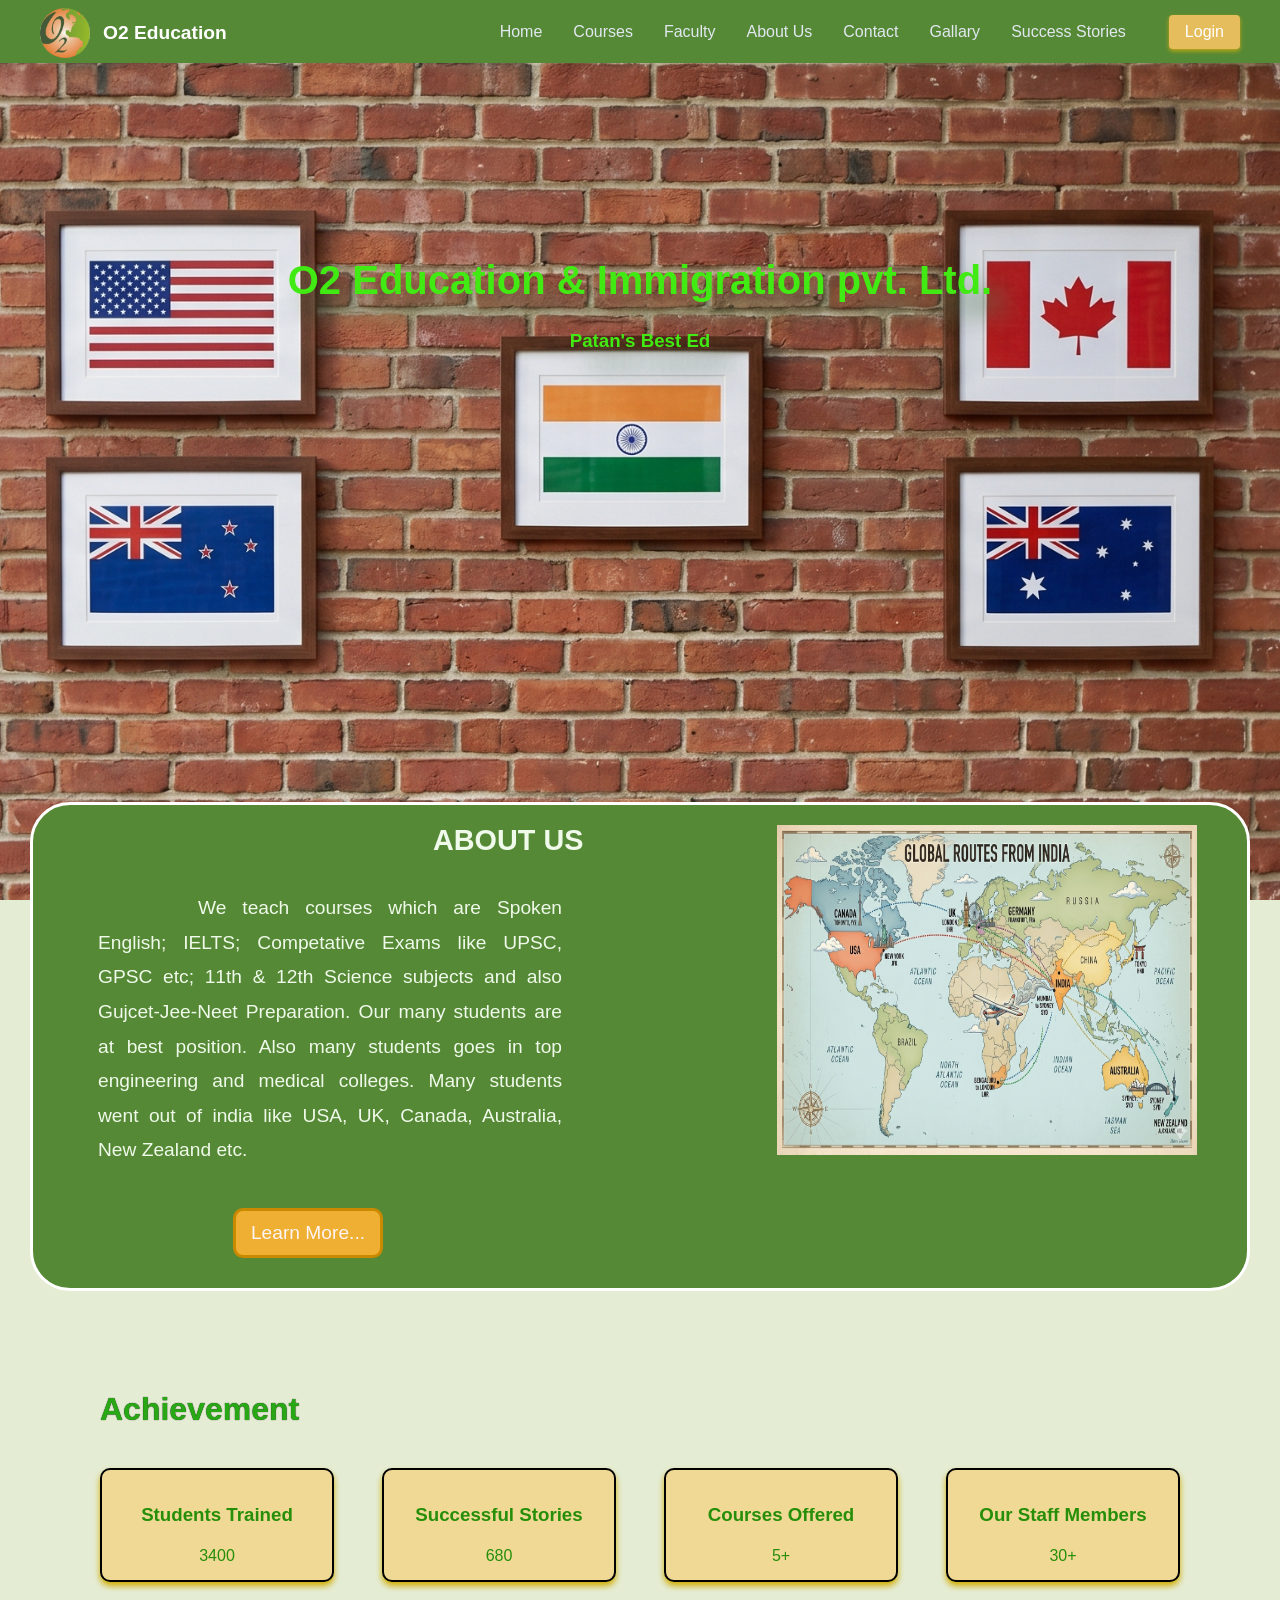
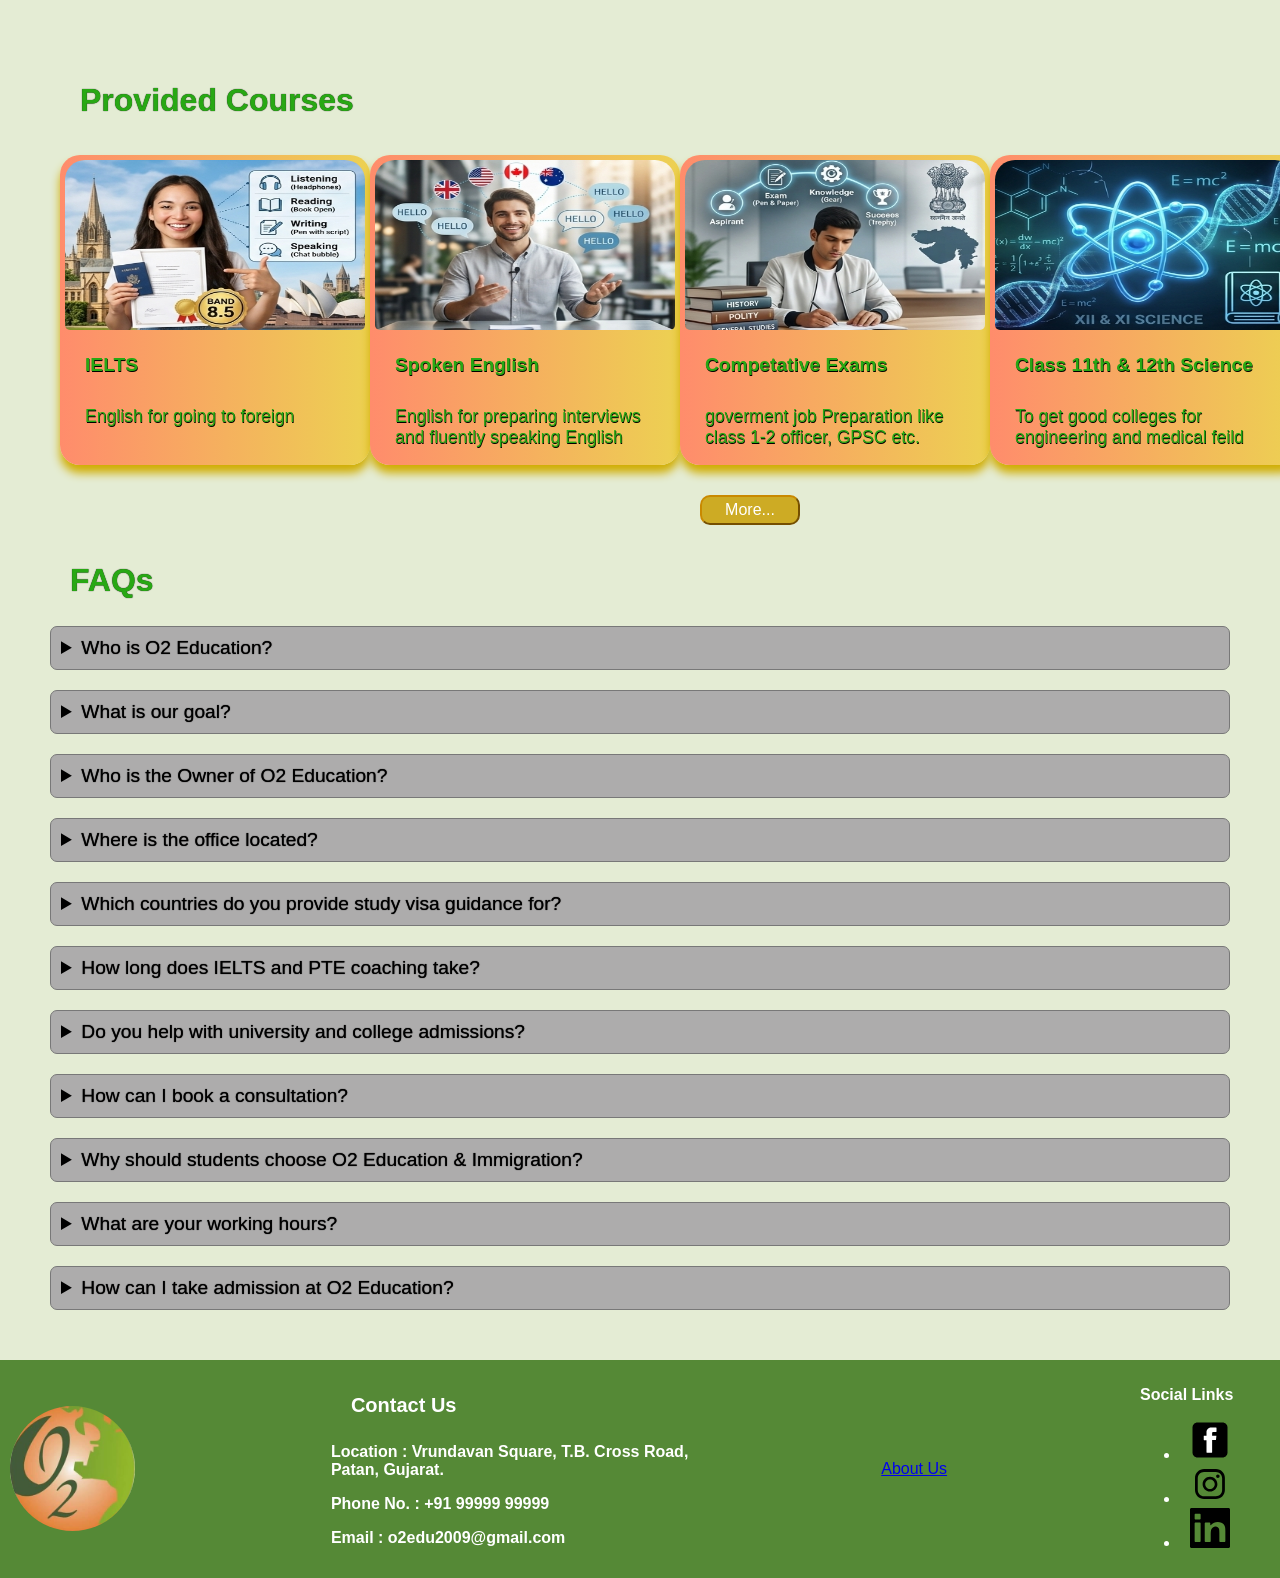
<file: index.html>
<!DOCTYPE html>
<html lang="en">

<head>
    <meta charset="UTF-8">
    <meta name="viewport" content="width=device-width, initial-scale=1.0">
    <link rel="stylesheet" href="homepage.css">
    <script src="homepage.js" defer></script>
    <title>O2 Education</title>
</head>

<body>
    <nav class="navbar">
        <div class="logo-container">
            <img src="logo.jpg" class="logo">
            <p id="company-name">O2 Education</p>
        </div>
        <button class="menu-toggle" id="menu-toggle" aria-label="Toggle menu">
            <span></span>
            <span></span>
            <span></span>
        </button>
        <div class="nav-links" id="nav-links">
            <ul class="menu">
                <li><a href="homepage.html">Home</a></li>
                <li><a href="courses.html">Courses</a></li>
                <li><a href="#">Faculty</a></li>
                <li><a href="aboutus.html">About Us</a></li>
                <li><a href="contact.html">Contact</a></li>
                <li><a href="gallary.html">Gallary</a></li>
                <li><a href="success_stories.html">Success Stories</a></li>
            </ul>
            <div class="login-button">
                <button class="btn" onclick="window.location.href='loginpage.html'">Login</button>
            </div>
        </div>
    </nav>
    <div class="header"></div>
    <h1 class="heading" id="main-heading">O2 Education & Immigration pvt. Ltd. </h1>
    <h3 class="heading" id="animated-text"></h3>

    </div>

    <div class="backgroundimg">
        <img src="homeepage-backgro.png" alt="">
    </div>



    <div class="about-us">
        <div class="content">
            <h1>ABOUT US</h1>
            <p> We teach courses which are Spoken English; IELTS; Competative Exams like UPSC, GPSC etc; 11th & 12th
                Science subjects and also Gujcet-Jee-Neet Preparation. Our many students are at best position.
                Also many students goes in top engineering and medical colleges. Many students went out of india
                like
                USA, UK,
                Canada, Australia, New Zealand etc.
            </p>
            <button id="learn-more-btn" onclick="window.location.href='aboutus.html'">Learn More...</button>
        </div>
        <div class="side-img">
            <img src="mapforloginpage.png" alt="">
        </div>

    </div>


    <h2 id="our-numbers-h2">Achievement</h2>
    <div class="our-numbers">
        <div class="students-trained">
            <h3> Students Trained</h3>
            <span class="counter" data-target="5000">0</span>
        </div>

        <div class="stories">
            <h3>Successful Stories</h3>
            <span class="counter" data-target="1000">0</span>
        </div>

        <div class="courses-number">
            <h3>Courses Offered</h3>
            <span class="counter" data-target="5">0</span>
        </div>

        <div class="staff">
            <h3>Our Staff Members</h3>
            <span class="counter" data-target="30">0</span>
        </div>


    </div>





    <h2 id="provided-courses">Provided Courses</h2>
    <div class="courses">

        <div class="ielts" onclick="window.location.href='ielts.html'">
            <img src="ielts.png" alt="">
            <h3>IELTS</h3>
            <p>English for going to foreign</p>
        </div>

        <div class="spoken">
            <img src="spokeneng.png" onclick="window.location.href='spoken.html'" alt="">
            <h3>Spoken English</h3>
            <p>English for preparing interviews and fluently speaking English</p>
        </div>

        <div class="gpsc">
            <img src="com-exams.png" alt="">
            <h3>Competative Exams</h3>
            <p>goverment job Preparation like class 1-2 officer, GPSC etc.</p>
        </div>

        <div class="science">
            <img src="sciencestudies.png" alt="">
            <h3>Class 11th & 12th Science</h3>
            <p>To get good colleges for engineering and medical feild</p>
        </div>


    </div>
    <button id="more-courses" onclick="window.location.href='courses.html'">More...</button>





    <div class="faqs">
        <h2>FAQs</h2>
        <details class="faq-1">
            <summary>Who is O2 Education?</summary>
            <p>O2 Education & Immigration Pvt. Ltd. is one of the most reputed and trusted name
                in education and
                immigration consultancy in Gujarat. Established in 2013, we have successfully guided thousands of
                students towards achieving their dreams of studying abroad or excelling in competitive exams in India.
            </p>
        </details>
        <details class="faq-2">
            <summary>What is our goal?</summary>
            <p>Our goal is to provide quality education and immigration services to students and professionals who want
                to study or work abroad. We also provide training for various competitive exams in India.
            </p>
        </details>
        <details class="faq-3">
            <summary>Who is the Owner of O2 Education?</summary>
            <p>Dr. Arpit Trivedi is the Owner of O2 Education.</p>
        </details>
        <details class="faq-">
            <summary>Where is the office located?</summary>
            <p>Our office is located at Vrundavan Square, T.B. Cross Road, Patan, Gujarat.</p>
        </details>
        <details class="faq-5">
            <summary>Which countries do you provide study visa guidance for?</summary>
            <p>We assist students interested in studying in countries such as Canada, the UK, Australia, New Zealand,
                the USA and other popular study destinations.</p>
        </details>
        <details class="faq-6">
            <summary>How long does IELTS and PTE coaching take?</summary>
            <p>Course duration varies according to the student's current English proficiency and target score.</p>
        </details>
        <details class="faq-7">
            <summary>Do you help with university and college admissions?</summary>
            <p>Yes, We guide students in selecting suitable institution, preparing application, and completing admission
                procedures.</p>
        </details>
        <details class="faq-8">
            <summary>How can I book a consultation?</summary>
            <p>You can contact our office directly by phone or visit our Patan office for a counseling session.</p>
        </details>
        <details class="faq-9">
            <summary>Why should students choose O2 Education & Immigration?</summary>
            <p>We focus on personalized guidance, exam preparation, admission support, and visa assistance to help
                students achieve their international education goals.</p>
        </details>
        <details class="faq-10">
            <summary>What are your working hours?</summary>
            <p>The education center generally operates from 7:00 AM to 8:00 PM, Monday to Saturday.</p>
        </details>
        <details class="faq-11">
            <summary>How can I take admission at O2 Education?</summary>
            <p>Taking admission is simple. Visit our office with your academic documents and identification proof, meet
                with our counselor to discuss your goals, choose the appropriate course or service, complete the
                registration process, and to submit the required fees. Our team will guide you through each step and
                helpyou get started with your classes or study abroad journey.</p>
        </details>
    </div>










    <div class="footer">
        <div class="logo-container">
            <img src="logo.jpg" class="logo">
        </div>
        <div class="contact">
            <p id="head-cont">Contact Us</p>
            <p>Location : Vrundavan Square, T.B. Cross Road,<br> Patan, Gujarat.</p>
            <p>Phone No. : +91 99999 99999</p>
            <p>Email : o2edu2009@gmail.com</p>
        </div>
        <div class="about">
            <a href="aboutus.html">About Us</a>
        </div>

        <div class="links">
            <p>Social Links</p>
            <ul>
                <li><a href="https://www.facebook.com/o2internationaledu/" target="_blank"><img src="fb.svg"
                            class="svg-logo"></a>
                </li>
                <li><a href="https://www.instagram.com/o2_edu_and_immi_servi_pvt_ltd/" target="_blank"><img
                            src="insta.svg" class="svg-logo"></a></li>
                <!-- <li><a href="#"><img src="twit.svg" class="fab fa-twitter"></a></li> -->
                <li><a href="https://www.linkedin.com/in/o2-visaservices-b56650360/" target="_blank"><img
                            src="linked.svg" class="svg-logo"></a></li>
            </ul>
        </div>
    </div>

</body>

</html>
</file>
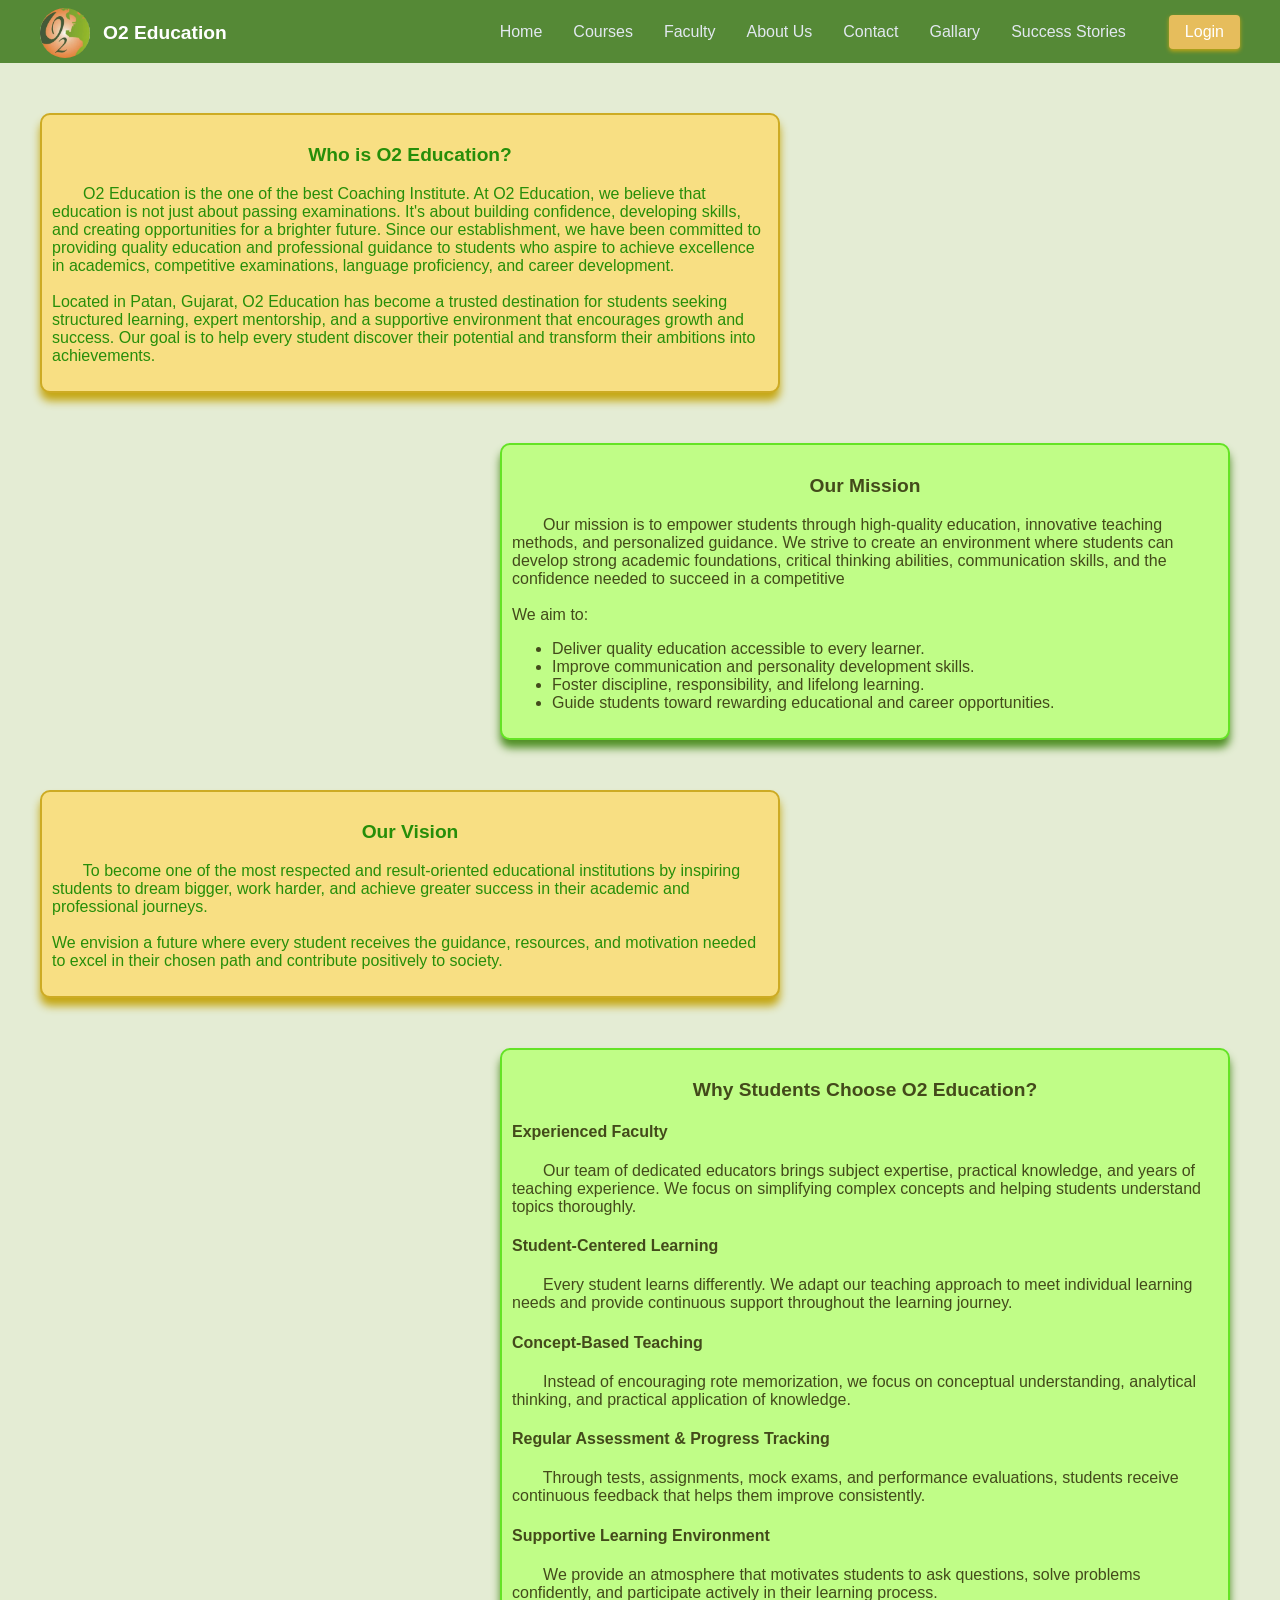
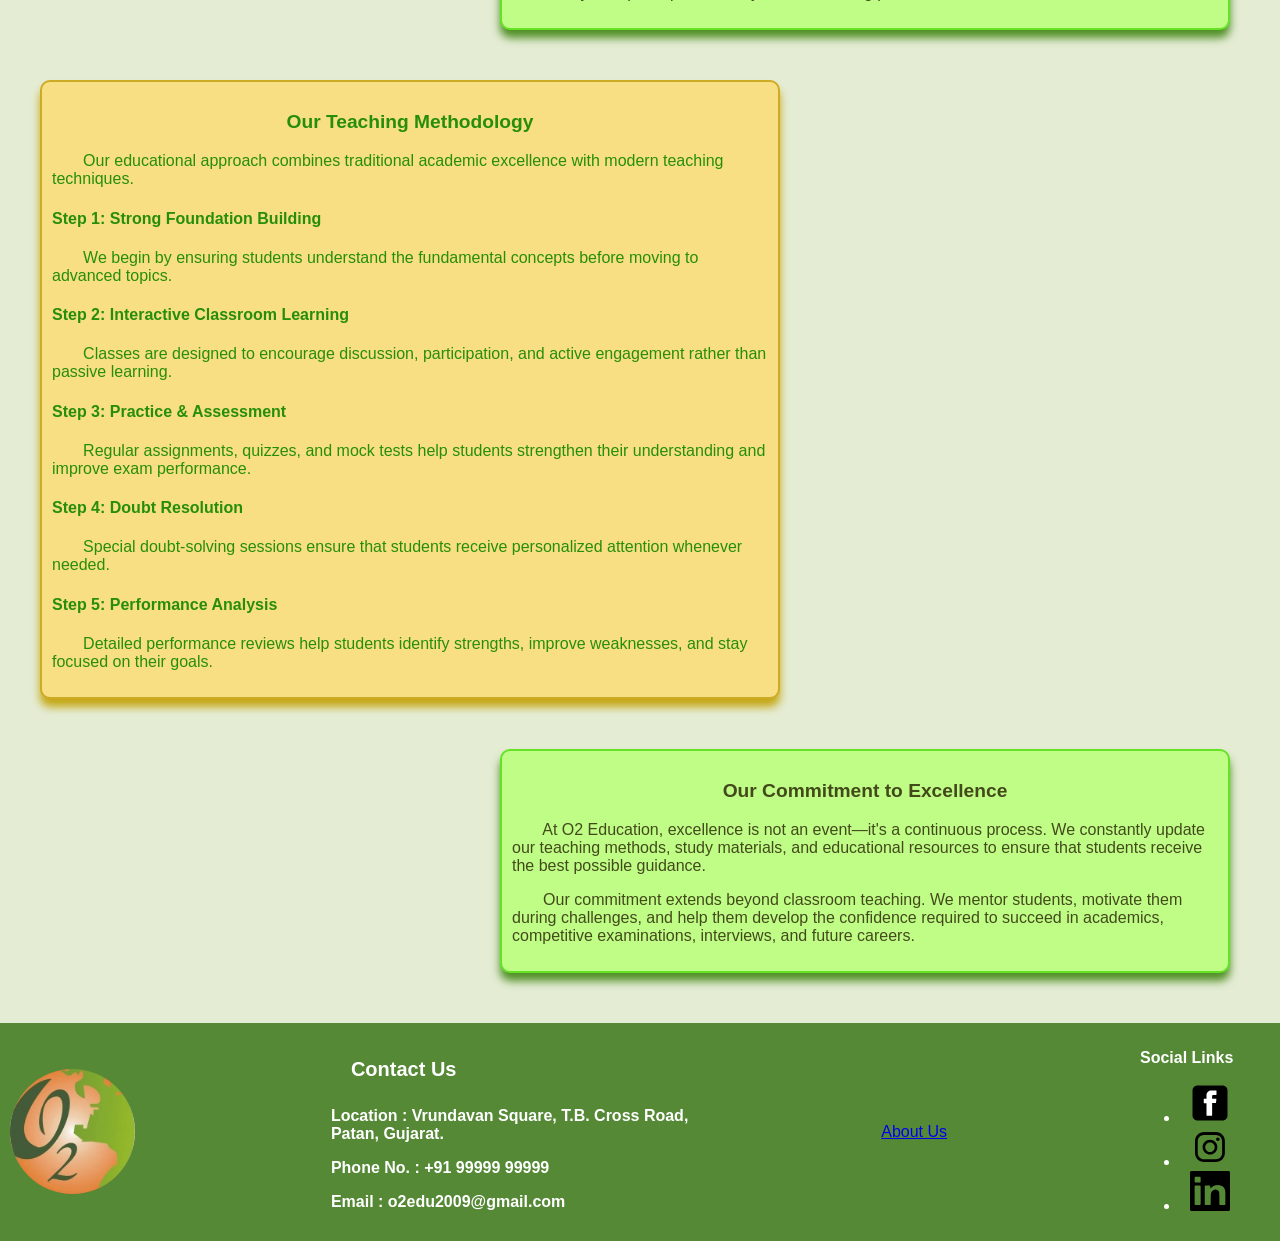
<file: aboutus.html>
<!DOCTYPE html>
<html lang="en">

<head>
    <meta charset="UTF-8">
    <meta name="viewport" content="width=device-width, initial-scale=1.0">
    <title>about-us</title>
    <link rel="stylesheet" href="aboutus.css">
    <link rel="stylesheet" href="homepage.css">
    <script src="homepage.js" defer></script>

</head>

<body>
    <nav class="navbar">
        <div class="logo-container">
            <img src="logo.jpg" class="logo">
            <p id="company-name">O2 Education</p>
        </div>
        <button class="menu-toggle" id="menu-toggle" aria-label="Toggle menu">
            <span></span>
            <span></span>
            <span></span>
        </button>
        <div class="nav-links" id="nav-links">
            <ul class="menu">
                <li><a href="homepage.html">Home</a></li>
                <li><a href="courses.html">Courses</a></li>
                <li><a href="#">Faculty</a></li>
                <li><a href="aboutus.html">About Us</a></li>
                <li><a href="contact.html">Contact</a></li>
                <li><a href="gallary.html">Gallary</a></li>
                <li><a href="success_stories.html">Success Stories</a></li>
            </ul>
            <div class="login-button">
                <button class="btn" onclick="window.location.href='loginpage.html'">Login</button>
            </div>
        </div>
    </nav>





    <div class="details-about">
        <div class="odd-point" id="point-1">
            <h3>Who is O2 Education?</h3>
            <p>&nbsp;&nbsp;&nbsp;&nbsp;&nbsp;&nbsp;
                O2 Education is the one of the best Coaching Institute.
                At O2 Education, we believe that education is not just about passing examinations. It's about building
                confidence, developing skills, and creating opportunities for a brighter future. Since our
                establishment, we have been committed to providing quality education and professional guidance to
                students who aspire to achieve excellence in academics, competitive examinations, language proficiency,
                and career development.<br><br>

                Located in Patan, Gujarat, O2 Education has become a trusted destination for students seeking structured
                learning, expert mentorship, and a supportive environment that encourages growth and success. Our goal
                is to help every student discover their potential and transform their ambitions into achievements.
            </p>
        </div>

        <div class="even-point" id="point-2">
            <h3>Our Mission</h3>
            <p>&nbsp;&nbsp;&nbsp;&nbsp;&nbsp;&nbsp;
                Our mission is to empower students through high-quality education, innovative teaching methods, and
                personalized guidance. We strive to create an environment where students can develop strong academic
                foundations, critical thinking abilities, communication skills, and the confidence needed to succeed in
                a
                competitive <br><br>
                We aim to:
            <ul>
                <li>Deliver quality education accessible to every learner.</li>
                <li>Improve communication and personality development skills.</li>
                <li>Foster discipline, responsibility, and lifelong learning.</li>
                <li>Guide students toward rewarding educational and career opportunities.</li>
            </ul>
            </p>
        </div>

        <div class="odd-point" id="point-3">
            <h3>Our Vision</h3>
            <p>&nbsp;&nbsp;&nbsp;&nbsp;&nbsp;&nbsp;
                To become one of the most respected and result-oriented educational institutions by inspiring students
                to dream bigger, work harder, and achieve greater success in their academic and professional journeys.
                <br><br>
                We envision a future where every student receives the guidance, resources, and motivation needed to
                excel in their chosen path and contribute positively to society.
            </p>
        </div>

        <div class="even-point" id="point-4">
            <h3>Why Students Choose O2 Education?</h3>
            <h4>Experienced Faculty</h4>
            <p>&nbsp;&nbsp;&nbsp;&nbsp;&nbsp;&nbsp;
                Our team of dedicated educators brings subject expertise, practical knowledge, and years of teaching
                experience. We focus on simplifying complex concepts and helping students understand topics thoroughly.
            </p>
            <h4>Student-Centered Learning</h4>
            <p>&nbsp;&nbsp;&nbsp;&nbsp;&nbsp;&nbsp;
                Every student learns differently. We adapt our teaching approach to meet individual learning needs and
                provide continuous support throughout the learning journey.
            </p>
            <h4>Concept-Based Teaching</h4>
            <p>&nbsp;&nbsp;&nbsp;&nbsp;&nbsp;&nbsp;
                Instead of encouraging rote memorization, we focus on conceptual understanding, analytical thinking, and
                practical application of knowledge.
            </p>
            <h4>Regular Assessment & Progress Tracking</h4>
            <p>&nbsp;&nbsp;&nbsp;&nbsp;&nbsp;&nbsp;
                Through tests, assignments, mock exams, and performance evaluations, students receive continuous
                feedback
                that helps them improve consistently.
            </p>
            <h4>Supportive Learning Environment</h4>
            <p>&nbsp;&nbsp;&nbsp;&nbsp;&nbsp;&nbsp;
                We provide an atmosphere that motivates students to ask questions, solve problems confidently, and
                participate actively in their learning process.
        </div>

        <div class="odd-point" id="point-5">
            <h3>Our Teaching Methodology</h3>
            <p>&nbsp;&nbsp;&nbsp;&nbsp;&nbsp;&nbsp;
                Our educational approach combines traditional academic excellence with modern teaching techniques.
            </p>
            <h4>Step 1: Strong Foundation Building</h4>
            <p>&nbsp;&nbsp;&nbsp;&nbsp;&nbsp;&nbsp;
                We begin by ensuring students understand the fundamental concepts before moving to advanced topics.
            </p>
            <h4>Step 2: Interactive Classroom Learning</h4>
            <p>&nbsp;&nbsp;&nbsp;&nbsp;&nbsp;&nbsp;
                Classes are designed to encourage discussion, participation, and active engagement rather than passive
                learning.
            </p>
            <h4>Step 3: Practice & Assessment</h4>
            <p>&nbsp;&nbsp;&nbsp;&nbsp;&nbsp;&nbsp;
                Regular assignments, quizzes, and mock tests help students strengthen their understanding and improve
                exam performance.
            </p>
            <h4>Step 4: Doubt Resolution</h4>
            <p>&nbsp;&nbsp;&nbsp;&nbsp;&nbsp;&nbsp;
                Special doubt-solving sessions ensure that students receive personalized attention whenever needed.
            </p>
            <h4>Step 5: Performance Analysis</h4>
            <p>&nbsp;&nbsp;&nbsp;&nbsp;&nbsp;&nbsp;
                Detailed performance reviews help students identify strengths, improve weaknesses, and stay focused on
                their goals.
            </p>
        </div>

        <div class="even-point" id="point-6">
            <h3>Our Commitment to Excellence</h3>
            <p>&nbsp;&nbsp;&nbsp;&nbsp;&nbsp;&nbsp;
                At O2 Education, excellence is not an event—it's a continuous process. We constantly update our
                teaching methods, study materials, and educational resources to ensure that students receive the best
                possible guidance.
            </p>
            <p>&nbsp;&nbsp;&nbsp;&nbsp;&nbsp;&nbsp;
                Our commitment extends beyond classroom teaching. We mentor students, motivate them during challenges,
                and help them develop the confidence required to succeed in academics, competitive examinations,
                interviews, and future careers.
            </p>
        </div>

    </div>





















    <div class="footer">
        <div class="logo-container">
            <img src="logo.jpg" class="logo">
        </div>
        <div class="contact">
            <p id="head-cont">Contact Us</p>
            <p>Location : Vrundavan Square, T.B. Cross Road,<br> Patan, Gujarat.</p>
            <p>Phone No. : +91 99999 99999</p>
            <p>Email : o2edu2009@gmail.com</p>
        </div>
        <div class="about">
            <a href="aboutus.html">About Us</a>
        </div>

        <div class="links">
            <p>Social Links</p>
            <ul>
                <li><a href="https://www.facebook.com/o2internationaledu/" target="_blank"><img src="fb.svg"
                            class="svg-logo"></a>
                </li>
                <li><a href="https://www.instagram.com/o2_edu_and_immi_servi_pvt_ltd/" target="_blank"><img
                            src="insta.svg" class="svg-logo"></a></li>
                <!-- <li><a href="#"><img src="twit.svg" class="fab fa-twitter"></a></li> -->
                <li><a href="https://www.linkedin.com/in/o2-visaservices-b56650360/" target="_blank"><img
                            src="linked.svg" class="svg-logo"></a></li>
            </ul>
        </div>
    </div>

</body>

</html>
</file>
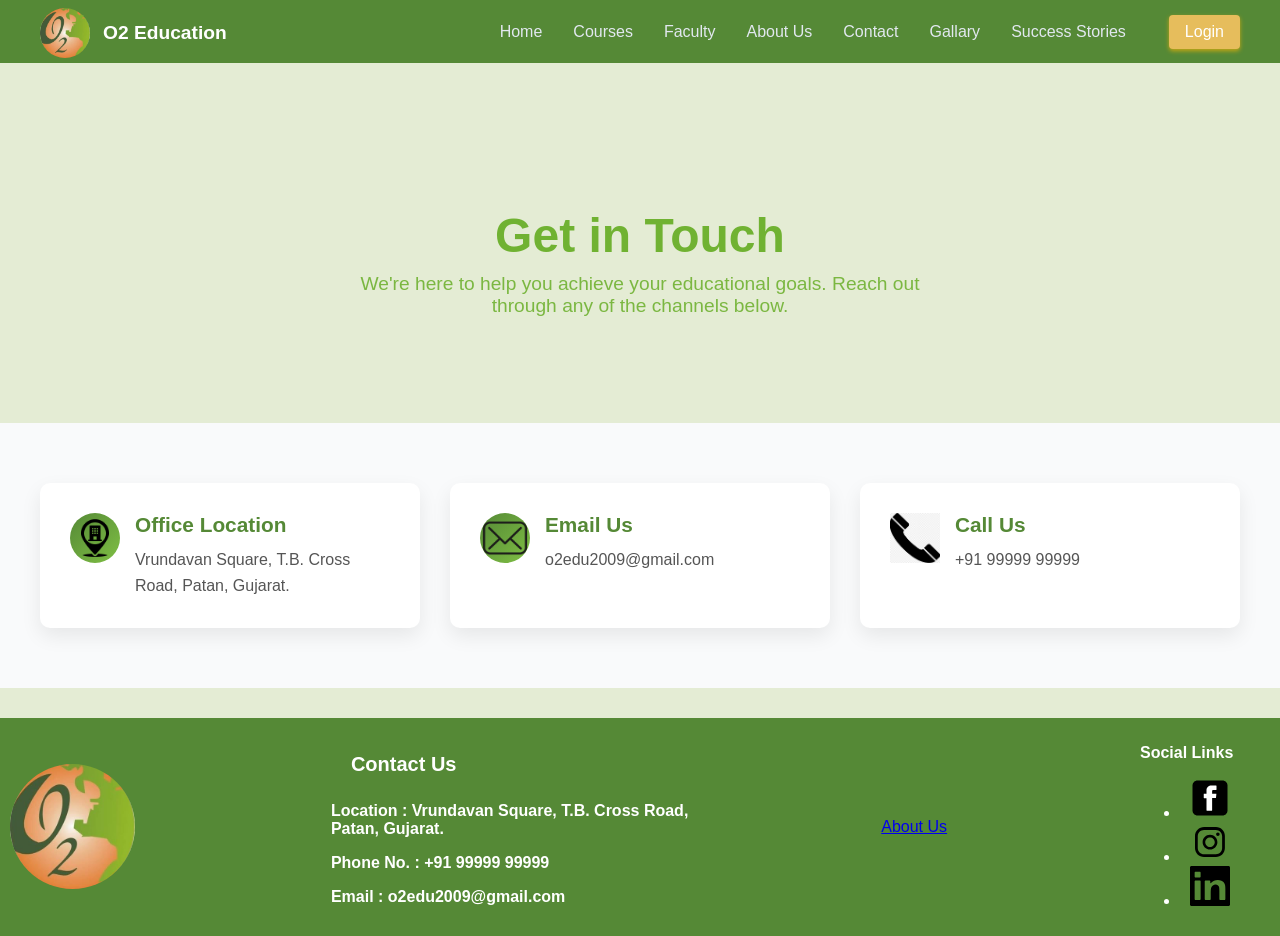
<file: contact.html>
<!DOCTYPE html>
<html lang="en">

<head>
    <meta charset="UTF-8">
    <meta name="viewport" content="width=device-width, initial-scale=1.0">
    <title>Contact Us</title>
    <link rel="stylesheet" href="contact.css">
    <link rel="stylesheet" href="homepage.css">
    <script src="homepage.js" defer></script>
    <link rel="preconnect" href="https://fonts.googleapis.com">
    <link rel="preconnect" href="https://fonts.gstatic.com" crossorigin>
    <link
        href="https://fonts.googleapis.com/css2?family=DM+Sans:opsz,wght@9..32,100..1000&family=Poppins:ital,wght@0,100;0,200;0,300;0,400;0,500;0,600;0,700;0,800;0,900;1,100;1,200;1,300;1,400;1,500;1,600;1,700;1,800;1,900&family=Tiro+Devanagari+Hindi:ital@0;1&display=swap"
        rel="stylesheet">
</head>

<body>

    <nav class="navbar">
        <div class="logo-container">
            <img src="logo.jpg" class="logo">
            <p id="company-name">O2 Education</p>
        </div>
        <button class="menu-toggle" id="menu-toggle" aria-label="Toggle menu">
            <span></span>
            <span></span>
            <span></span>
        </button>
        <div class="nav-links" id="nav-links">
            <ul class="menu">
                <li><a href="homepage.html">Home</a></li>
                <li><a href="courses.html">Courses</a></li>
                <li><a href="#">Faculty</a></li>
                <li><a href="aboutus.html">About Us</a></li>
                <li><a href="contact.html">Contact</a></li>
                <li><a href="gallary.html">Gallary</a></li>
                <li><a href="success_stories.html">Success Stories</a></li>
            </ul>
            <div class="login-button">
                <button class="btn" onclick="window.location.href='loginpage.html'">Login</button>
            </div>
        </div>
    </nav>

    <section class="hero">
        <div class="hero-content">
            <h1>Get in Touch</h1>
            <p>We're here to help you achieve your educational goals. Reach out through any of the channels below.</p>
        </div>
    </section>

    <section class="contact-info">
        <div class="contact-container">

            <div class="contact-item">
                <div class="icon-box">
                    <i class="fas fa-map-marker-alt"></i>
                    <img src="officepng.png" alt="" class="img-con">
                </div>
                <div class="text-box">
                    <h2>Office Location</h2>
                    <p>Vrundavan Square, T.B. Cross Road, Patan, Gujarat.</p>
                </div>
            </div>

            <div class="contact-item">
                <div class="icon-box">
                    <i class="fas fa-envelope"></i>
                    <img src="emailsvg.png" alt="">
                </div>
                <div class="text-box">
                    <h2>Email Us</h2>
                    <p>o2edu2009@gmail.com</p>
                </div>
            </div>

            <div class="contact-item">
                <div class="icon-box">
                    <i class="fas fa-phone"></i>
                    <img src="phonesvg.png" alt="">
                </div>
                <div class="text-box">
                    <h2>Call Us</h2>
                    <p>+91 99999 99999</p>
                </div>
            </div>

        </div>
    </section>



    <div class="footer">
        <div class="logo-container">
            <img src="logo.jpg" class="logo">
        </div>
        <div class="contact">
            <p id="head-cont">Contact Us</p>
            <p>Location : Vrundavan Square, T.B. Cross Road,<br> Patan, Gujarat.</p>
            <p>Phone No. : +91 99999 99999</p>
            <p>Email : o2edu2009@gmail.com</p>
        </div>
        <div class="about">
            <a href="aboutus.html">About Us</a>
        </div>

        <div class="links">
            <p>Social Links</p>
            <ul>
                <li><a href="https://www.facebook.com/o2internationaledu/" target="_blank"><img src="fb.svg"
                            class="svg-logo"></a>
                </li>
                <li><a href="https://www.instagram.com/o2_edu_and_immi_servi_pvt_ltd/" target="_blank"><img
                            src="insta.svg" class="svg-logo"></a></li>
                <!-- <li><a href="#"><img src="twit.svg" class="fab fa-twitter"></a></li> -->
                <li><a href="https://www.linkedin.com/in/o2-visaservices-b56650360/" target="_blank"><img
                            src="linked.svg" class="svg-logo"></a></li>
            </ul>
        </div>
    </div>




</body>

</html>
</file>
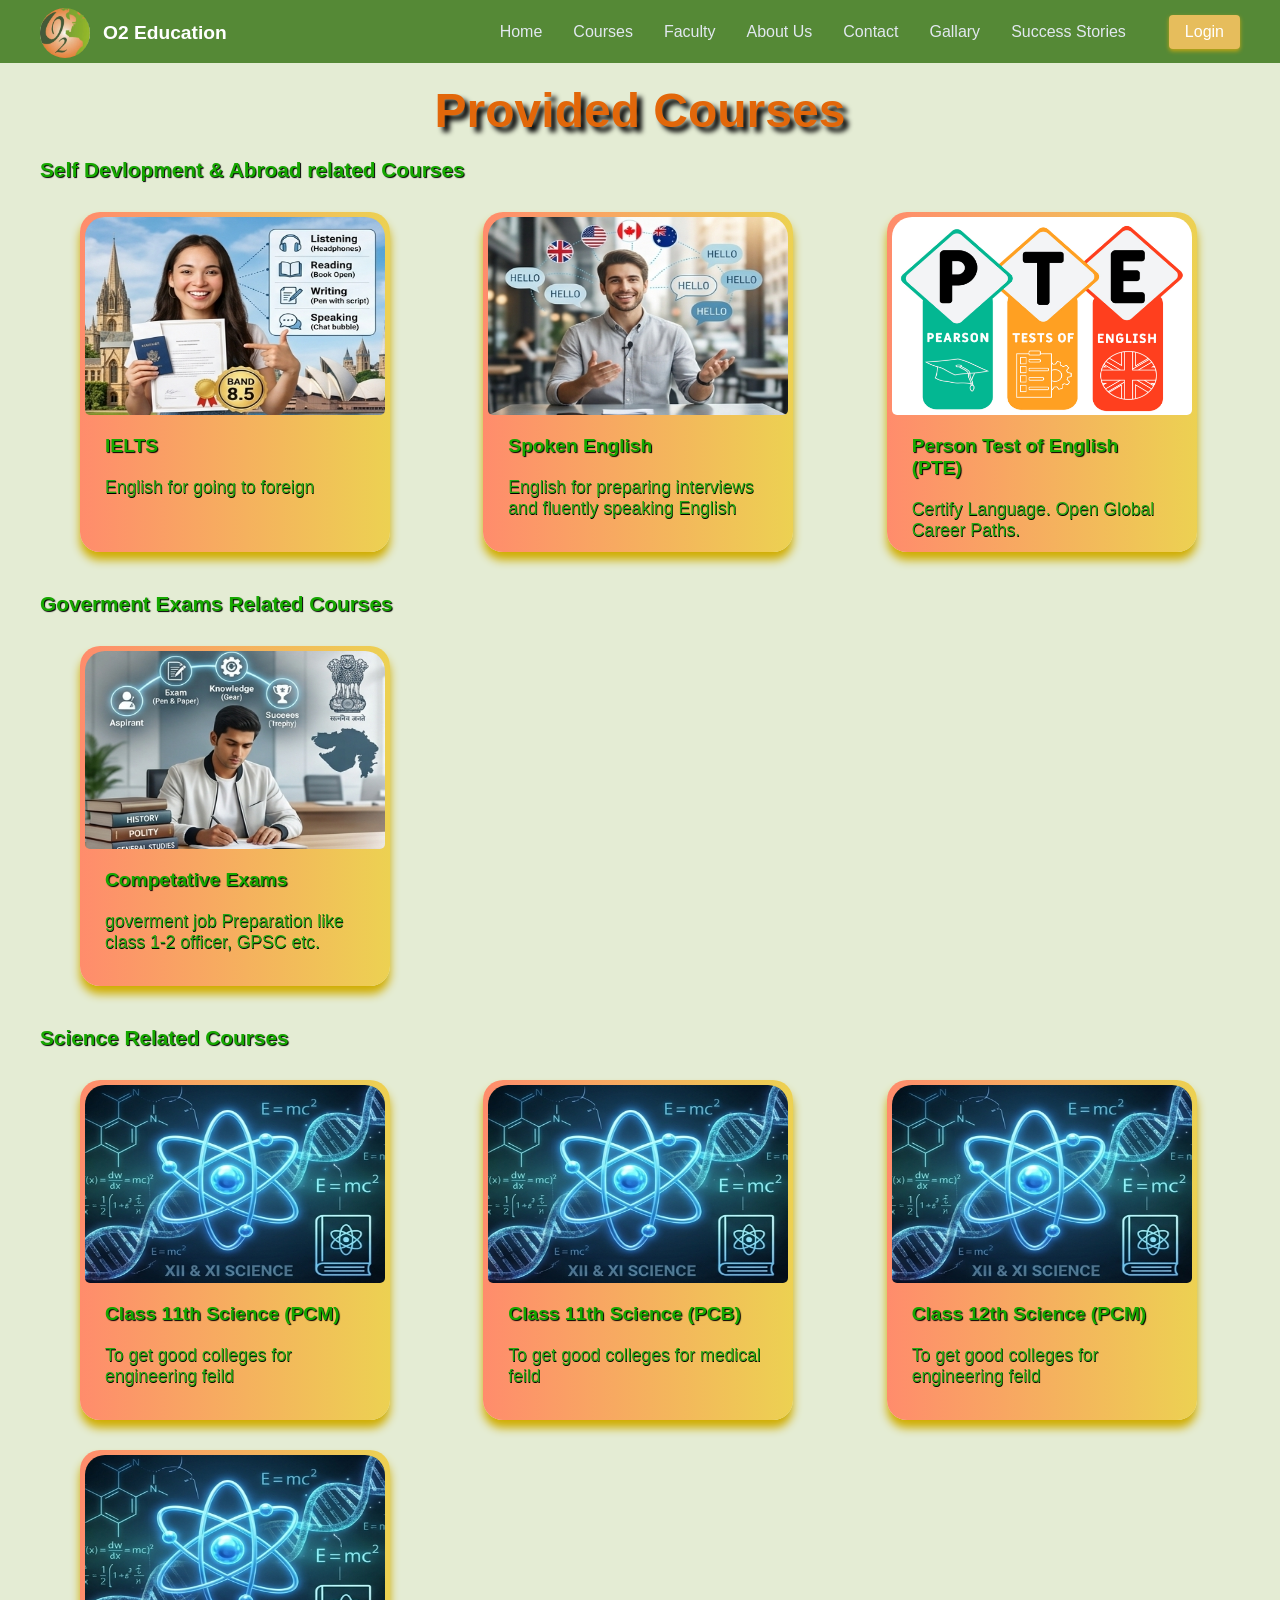
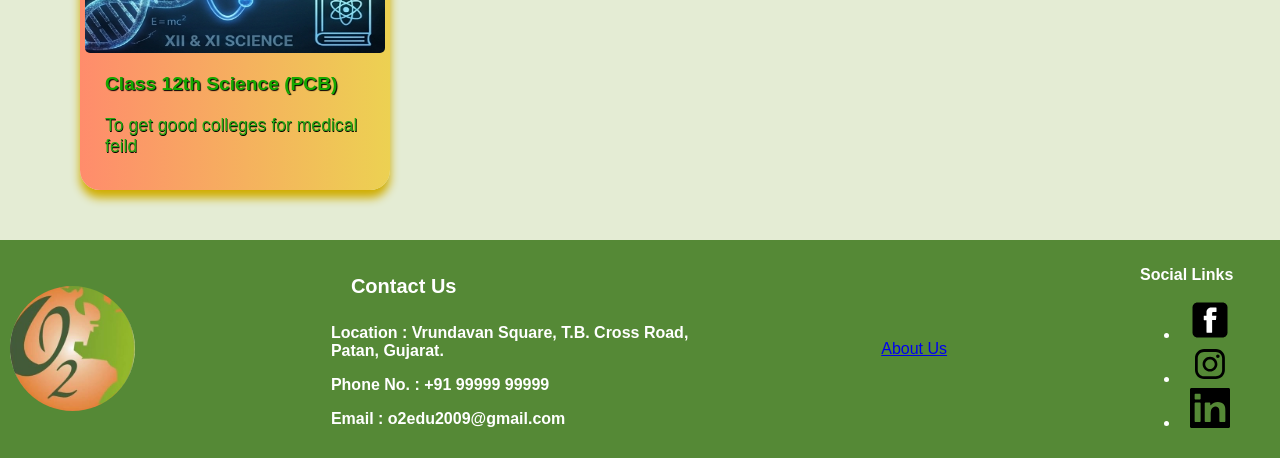
<file: courses.html>
<!DOCTYPE html>
<html lang="en">

<head>
    <meta charset="UTF-8">
    <meta name="viewport" content="width=device-width, initial-scale=1.0">
    <link rel="stylesheet" href="courses.css">
    <link rel="stylesheet" href="homepage.css">
    <script src="homepage.js" defer></script>
    <link rel="preconnect" href="https://fonts.googleapis.com">
    <link rel="preconnect" href="https://fonts.gstatic.com" crossorigin>
    <link
        href="https://fonts.googleapis.com/css2?family=Borel&family=DM+Sans:ital,opsz,wght@0,14..32,100..1000;1,14..32,100..1000&display=swap"
        rel="stylesheet">
    <title>O2 Edu - Courses</title>
</head>

<body>
    <nav class="navbar">
        <div class="logo-container">
            <img src="logo.jpg" class="logo">
            <p id="company-name">O2 Education</p>
        </div>
        <button class="menu-toggle" id="menu-toggle" aria-label="Toggle menu">
            <span></span>
            <span></span>
            <span></span>
        </button>
        <div class="nav-links" id="nav-links">
            <ul class="menu">
                <li><a href="homepage.html">Home</a></li>
                <li><a href="courses.html">Courses</a></li>
                <li><a href="#">Faculty</a></li>
                <li><a href="aboutus.html">About Us</a></li>
                <li><a href="contact.html">Contact</a></li>
                <li><a href="gallary.html">Gallary</a></li>
                <li><a href="success_stories.html">Success Stories</a></li>
            </ul>
            <div class="login-button">
                <button class="btn" onclick="window.location.href='loginpage.html'">Login</button>
            </div>
        </div>
    </nav>





    <h2 id="heading-page">Provided Courses</h2>
    <div class="all-courses">

        <h3>Self Devlopment & Abroad related Courses </h3>
        <div id="related-english">
            <div class="ielts" onclick="window.location.href='ielts.html'">
                <img src="ielts.png" alt="">
                <h3>IELTS</h3>
                <p>English for going to foreign</p>
            </div>

            <div class="spoken" onclick="window.location.href='spokeneng.html'">
                <img src="spokeneng.png" alt="">
                <h3>Spoken English</h3>
                <p>English for preparing interviews and fluently speaking English</p>
            </div>

            <div class="pte" onclick="window.location.href='pte.html'">
                <img src="pte.png" alt="">
                <h3>Person Test of English (PTE)</h3>
                <p>Certify Language. Open Global Career Paths.</p>
            </div>

        </div>

        <h3>Goverment Exams Related Courses</h3>
        <div class="goverment-exams-related">
            <div class="gpsc" onclick="window.location.href='gpsc.html'">
                <img src="com-exams.png" alt="">
                <h3>Competative Exams</h3>
                <p>goverment job Preparation like class 1-2 officer, GPSC etc.</p>
            </div>
        </div>

        <h3>Science Related Courses</h3>
        <div class="science-related">
            <div class="science">
                <img src="sciencestudies.png" alt="">
                <h3>Class 11th Science (PCM)</h3>
                <p>To get good colleges for engineering feild</p>
            </div>
            <div class="science">
                <img src="sciencestudies.png" alt="">
                <h3>Class 11th Science (PCB)</h3>
                <p>To get good colleges for medical feild</p>
            </div>
            <div class="science">
                <img src="sciencestudies.png" alt="">
                <h3>Class 12th Science (PCM)</h3>
                <p>To get good colleges for engineering feild</p>
            </div>
            <div class="science">
                <img src="sciencestudies.png" alt="">
                <h3>Class 12th Science (PCB)</h3>
                <p>To get good colleges for medical feild</p>
            </div>

        </div>

    </div>

















    <div class="footer">
        <div class="logo-container">
            <img src="logo.jpg" class="logo">
        </div>
        <div class="contact">
            <p id="head-cont">Contact Us</p>
            <p>Location : Vrundavan Square, T.B. Cross Road,<br> Patan, Gujarat.</p>
            <p>Phone No. : +91 99999 99999</p>
            <p>Email : o2edu2009@gmail.com</p>
        </div>
        <div class="about">
            <a href="aboutus.html">About Us</a>
        </div>

        <div class="links">
            <p>Social Links</p>
            <ul>
                <li><a href="https://www.facebook.com/o2internationaledu/" target="_blank"><img src="fb.svg"
                            class="svg-logo"></a>
                </li>
                <li><a href="https://www.instagram.com/o2_edu_and_immi_servi_pvt_ltd/" target="_blank"><img
                            src="insta.svg" class="svg-logo"></a></li>
                <!-- <li><a href="#"><img src="twit.svg" class="fab fa-twitter"></a></li> -->
                <li><a href="https://www.linkedin.com/in/o2-visaservices-b56650360/" target="_blank"><img
                            src="linked.svg" class="svg-logo"></a></li>
            </ul>
        </div>
    </div>
</body>

</html>
</file>
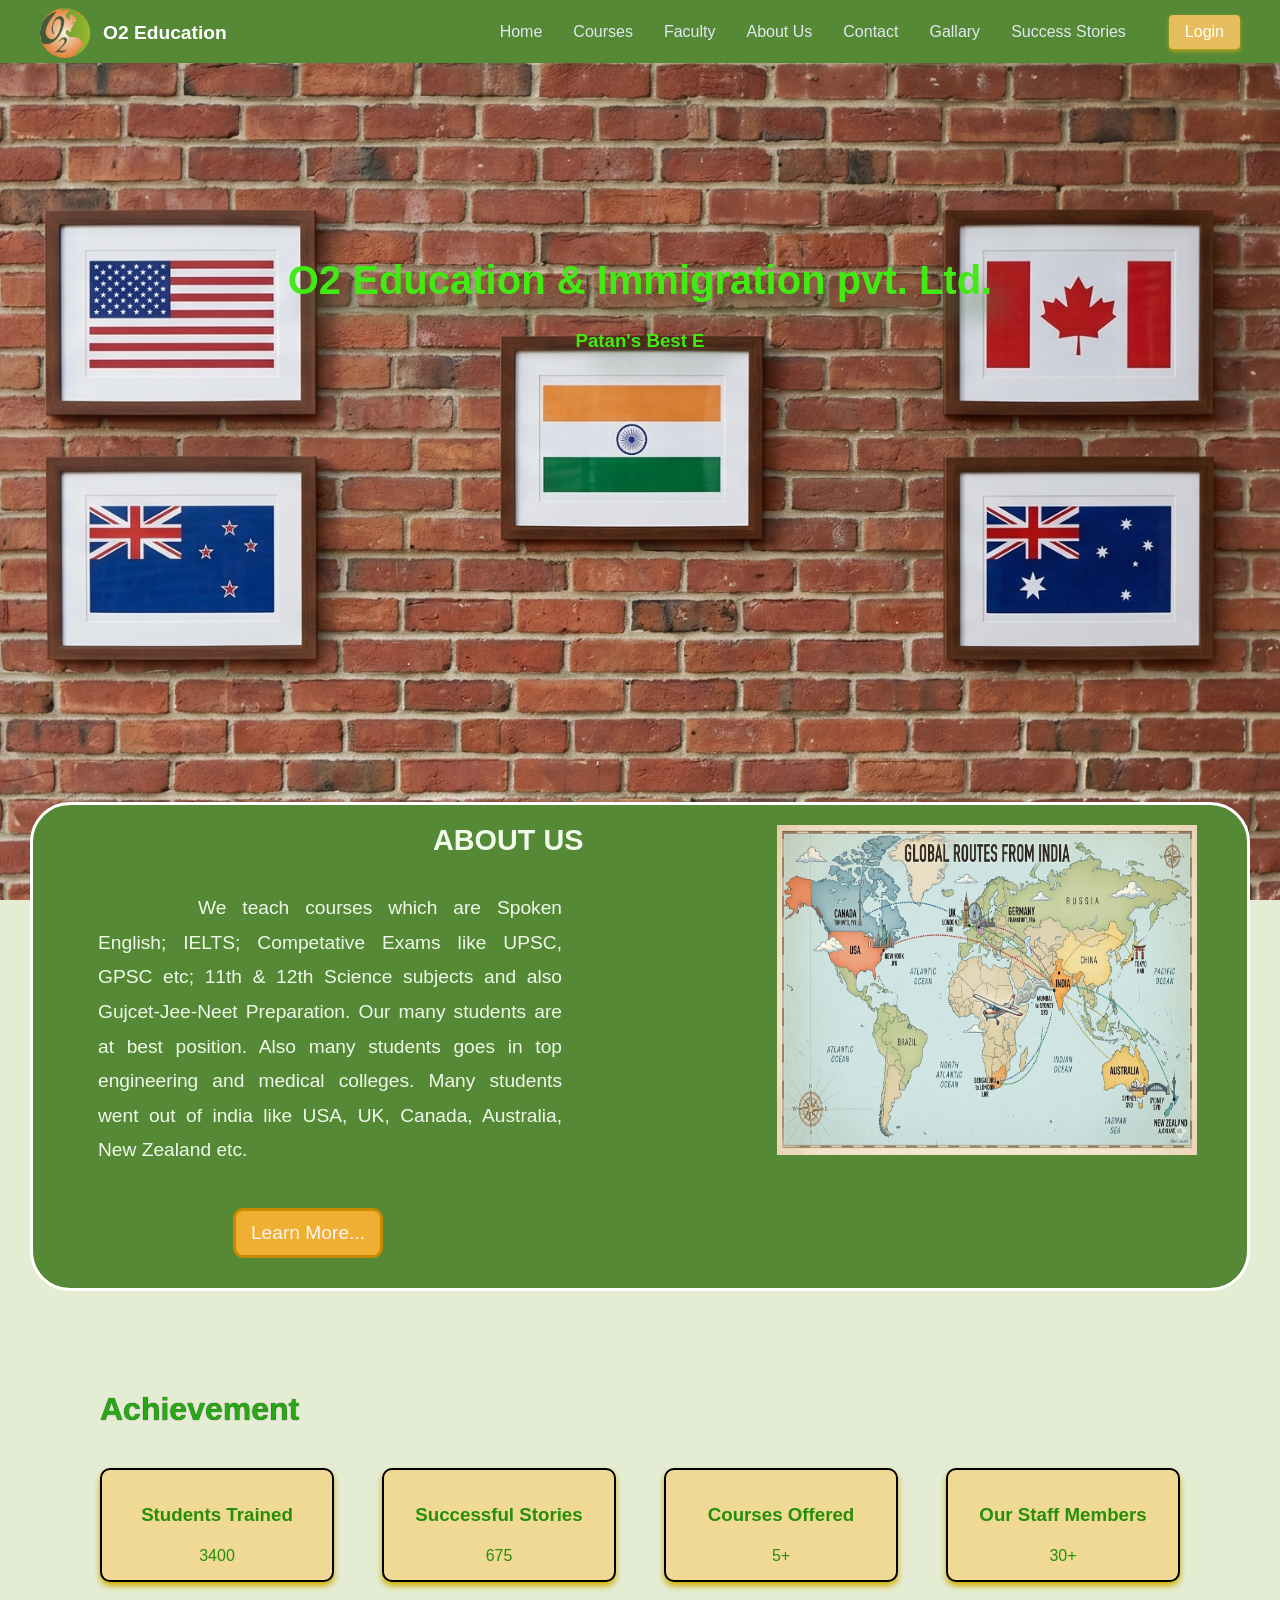
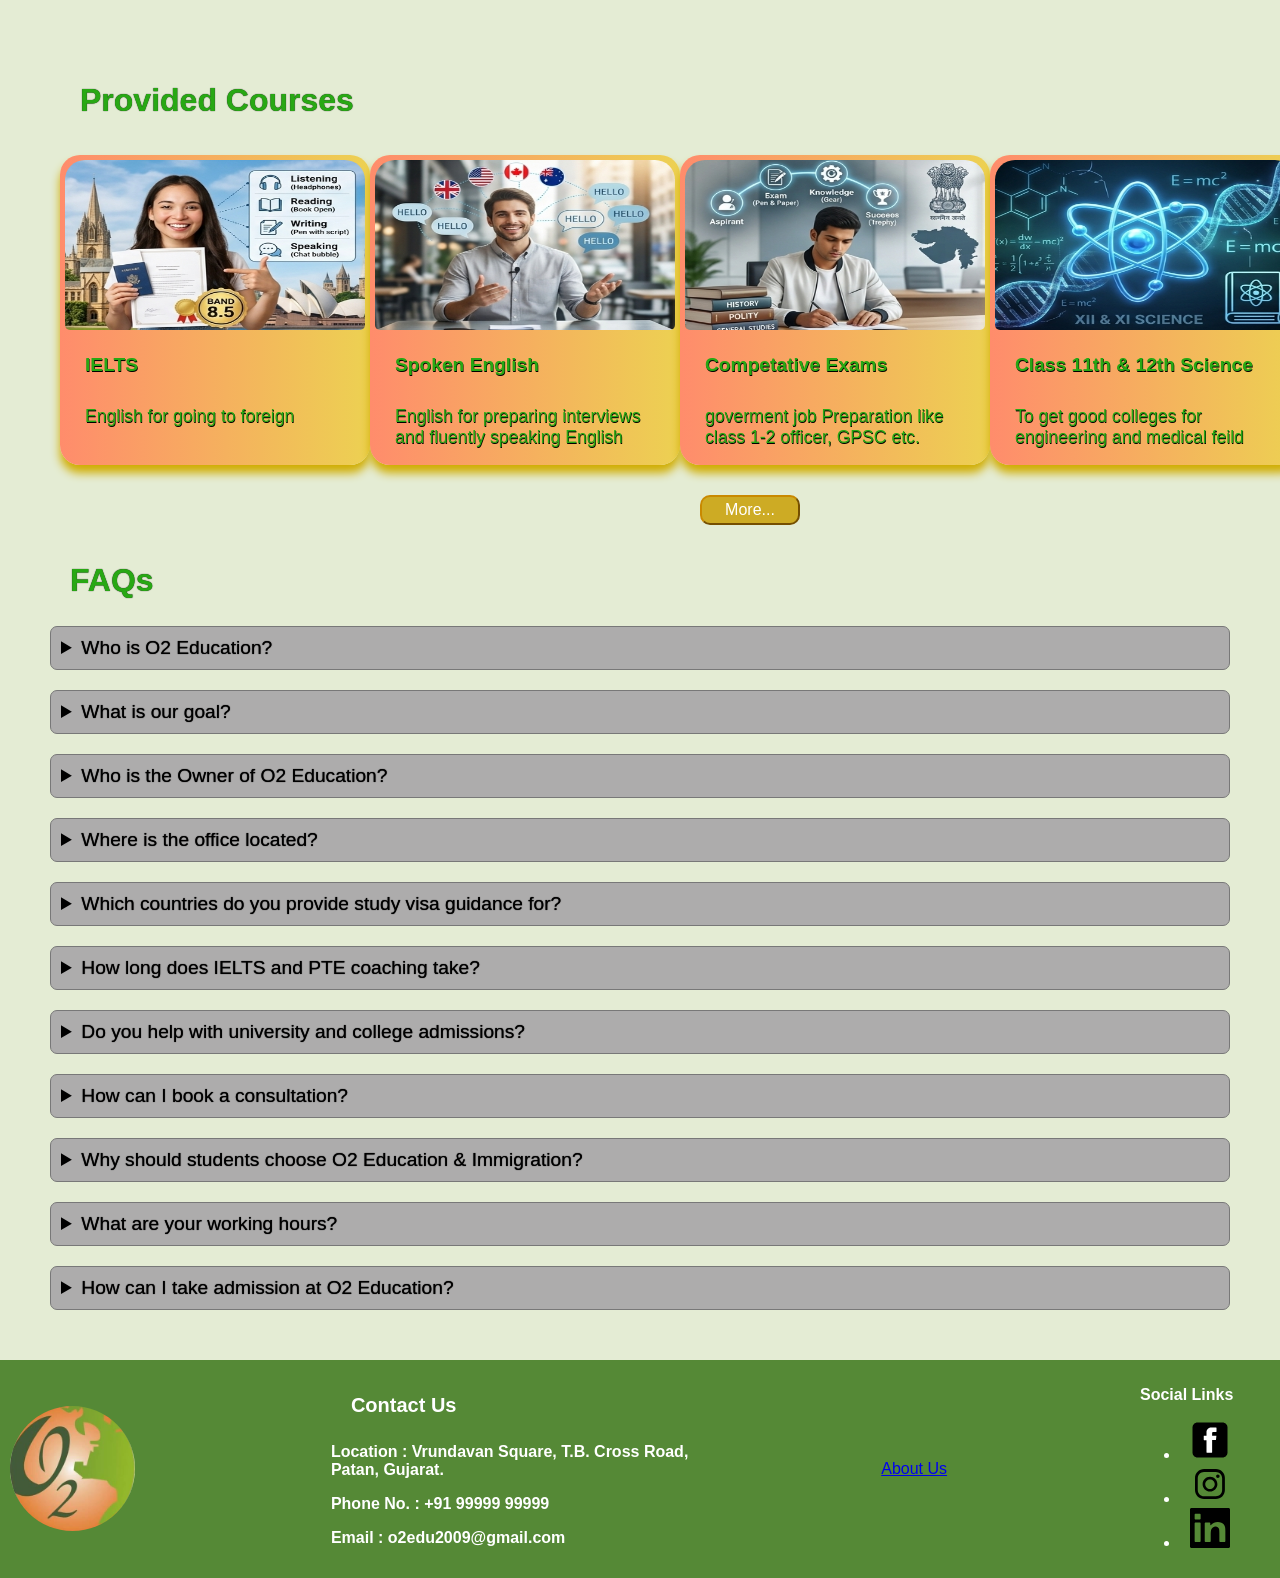
<file: homepage.html>
<!DOCTYPE html>
<html lang="en">

<head>
    <meta charset="UTF-8">
    <meta name="viewport" content="width=device-width, initial-scale=1.0">
    <link rel="stylesheet" href="homepage.css">
    <script src="homepage.js" defer></script>
    <title>O2 Education</title>
</head>

<body>
    <nav class="navbar">
        <div class="logo-container">
            <img src="logo.jpg" class="logo">
            <p id="company-name">O2 Education</p>
        </div>
        <button class="menu-toggle" id="menu-toggle" aria-label="Toggle menu">
            <span></span>
            <span></span>
            <span></span>
        </button>
        <div class="nav-links" id="nav-links">
            <ul class="menu">
                <li><a href="homepage.html">Home</a></li>
                <li><a href="courses.html">Courses</a></li>
                <li><a href="#">Faculty</a></li>
                <li><a href="aboutus.html">About Us</a></li>
                <li><a href="contact.html">Contact</a></li>
                <li><a href="gallary.html">Gallary</a></li>
                <li><a href="success_stories.html">Success Stories</a></li>
            </ul>
            <div class="login-button">
                <button class="btn" onclick="window.location.href='loginpage.html'">Login</button>
            </div>
        </div>
    </nav>
    <div class="header"></div>
    <h1 class="heading" id="main-heading">O2 Education & Immigration pvt. Ltd. </h1>
    <h3 class="heading" id="animated-text"></h3>

    </div>

    <div class="backgroundimg">
        <img src="homeepage-backgro.png" alt="">
    </div>



    <div class="about-us">
        <div class="content">
            <h1>ABOUT US</h1>
            <p> We teach courses which are Spoken English; IELTS; Competative Exams like UPSC, GPSC etc; 11th & 12th
                Science subjects and also Gujcet-Jee-Neet Preparation. Our many students are at best position.
                Also many students goes in top engineering and medical colleges. Many students went out of india
                like
                USA, UK,
                Canada, Australia, New Zealand etc.
            </p>
            <button id="learn-more-btn" onclick="window.location.href='aboutus.html'">Learn More...</button>
        </div>
        <div class="side-img">
            <img src="mapforloginpage.png" alt="">
        </div>

    </div>


    <h2 id="our-numbers-h2">Achievement</h2>
    <div class="our-numbers">
        <div class="students-trained">
            <h3> Students Trained</h3>
            <span class="counter" data-target="5000">0</span>
        </div>

        <div class="stories">
            <h3>Successful Stories</h3>
            <span class="counter" data-target="1000">0</span>
        </div>

        <div class="courses-number">
            <h3>Courses Offered</h3>
            <span class="counter" data-target="5">0</span>
        </div>

        <div class="staff">
            <h3>Our Staff Members</h3>
            <span class="counter" data-target="30">0</span>
        </div>


    </div>





    <h2 id="provided-courses">Provided Courses</h2>
    <div class="courses">

        <div class="ielts" onclick="window.location.href='ielts.html'">
            <img src="ielts.png" alt="">
            <h3>IELTS</h3>
            <p>English for going to foreign</p>
        </div>

        <div class="spoken">
            <img src="spokeneng.png" onclick="window.location.href='spoken.html'" alt="">
            <h3>Spoken English</h3>
            <p>English for preparing interviews and fluently speaking English</p>
        </div>

        <div class="gpsc">
            <img src="com-exams.png" alt="">
            <h3>Competative Exams</h3>
            <p>goverment job Preparation like class 1-2 officer, GPSC etc.</p>
        </div>

        <div class="science">
            <img src="sciencestudies.png" alt="">
            <h3>Class 11th & 12th Science</h3>
            <p>To get good colleges for engineering and medical feild</p>
        </div>


    </div>
    <button id="more-courses" onclick="window.location.href='courses.html'">More...</button>





    <div class="faqs">
        <h2>FAQs</h2>
        <details class="faq-1">
            <summary>Who is O2 Education?</summary>
            <p>O2 Education & Immigration Pvt. Ltd. is one of the most reputed and trusted name
                in education and
                immigration consultancy in Gujarat. Established in 2013, we have successfully guided thousands of
                students towards achieving their dreams of studying abroad or excelling in competitive exams in India.
            </p>
        </details>
        <details class="faq-2">
            <summary>What is our goal?</summary>
            <p>Our goal is to provide quality education and immigration services to students and professionals who want
                to study or work abroad. We also provide training for various competitive exams in India.
            </p>
        </details>
        <details class="faq-3">
            <summary>Who is the Owner of O2 Education?</summary>
            <p>Dr. Arpit Trivedi is the Owner of O2 Education.</p>
        </details>
        <details class="faq-">
            <summary>Where is the office located?</summary>
            <p>Our office is located at Vrundavan Square, T.B. Cross Road, Patan, Gujarat.</p>
        </details>
        <details class="faq-5">
            <summary>Which countries do you provide study visa guidance for?</summary>
            <p>We assist students interested in studying in countries such as Canada, the UK, Australia, New Zealand,
                the USA and other popular study destinations.</p>
        </details>
        <details class="faq-6">
            <summary>How long does IELTS and PTE coaching take?</summary>
            <p>Course duration varies according to the student's current English proficiency and target score.</p>
        </details>
        <details class="faq-7">
            <summary>Do you help with university and college admissions?</summary>
            <p>Yes, We guide students in selecting suitable institution, preparing application, and completing admission
                procedures.</p>
        </details>
        <details class="faq-8">
            <summary>How can I book a consultation?</summary>
            <p>You can contact our office directly by phone or visit our Patan office for a counseling session.</p>
        </details>
        <details class="faq-9">
            <summary>Why should students choose O2 Education & Immigration?</summary>
            <p>We focus on personalized guidance, exam preparation, admission support, and visa assistance to help
                students achieve their international education goals.</p>
        </details>
        <details class="faq-10">
            <summary>What are your working hours?</summary>
            <p>The education center generally operates from 7:00 AM to 8:00 PM, Monday to Saturday.</p>
        </details>
        <details class="faq-11">
            <summary>How can I take admission at O2 Education?</summary>
            <p>Taking admission is simple. Visit our office with your academic documents and identification proof, meet
                with our counselor to discuss your goals, choose the appropriate course or service, complete the
                registration process, and to submit the required fees. Our team will guide you through each step and
                helpyou get started with your classes or study abroad journey.</p>
        </details>
    </div>










    <div class="footer">
        <div class="logo-container">
            <img src="logo.jpg" class="logo">
        </div>
        <div class="contact">
            <p id="head-cont">Contact Us</p>
            <p>Location : Vrundavan Square, T.B. Cross Road,<br> Patan, Gujarat.</p>
            <p>Phone No. : +91 99999 99999</p>
            <p>Email : o2edu2009@gmail.com</p>
        </div>
        <div class="about">
            <a href="aboutus.html">About Us</a>
        </div>

        <div class="links">
            <p>Social Links</p>
            <ul>
                <li><a href="https://www.facebook.com/o2internationaledu/" target="_blank"><img src="fb.svg"
                            class="svg-logo"></a>
                </li>
                <li><a href="https://www.instagram.com/o2_edu_and_immi_servi_pvt_ltd/" target="_blank"><img
                            src="insta.svg" class="svg-logo"></a></li>
                <!-- <li><a href="#"><img src="twit.svg" class="fab fa-twitter"></a></li> -->
                <li><a href="https://www.linkedin.com/in/o2-visaservices-b56650360/" target="_blank"><img
                            src="linked.svg" class="svg-logo"></a></li>
            </ul>
        </div>
    </div>

</body>

</html>
</file>
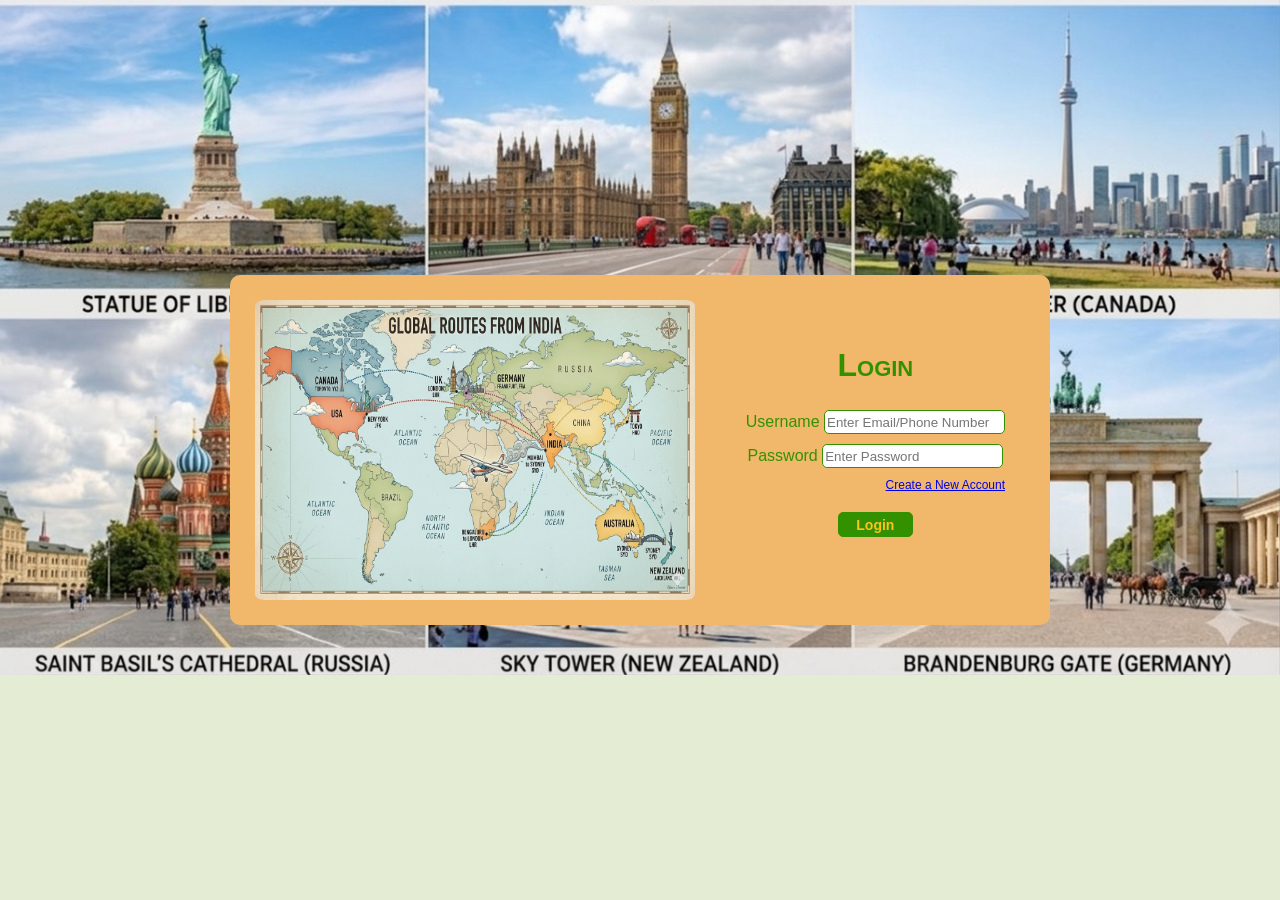
<file: loginpage.html>
<!DOCTYPE html>
<html lang="en">

<head>
    <meta charset="UTF-8">
    <meta name="viewport" content="width=device-width, initial-scale=1.0">
    <title>Login-page</title>
    <link rel="stylesheet" href="loginpage.css">
</head>

<body>
    <div class="login-box">
        <div class="side-image">
            <img src="mapforloginpage.png" alt="">
        </div>
        <div class="login-content">
            <h2>Login</h2>
            <div class="username">
                <label>Username</label>
                <input type="text" placeholder="Enter Email/Phone Number" required>
            </div>
            <div class="password">
                <label>Password</label>
                <input type="password" placeholder="Enter Password" required>
            </div>
            <div class="new-acc">
                <a href="#">Create a New Account</a>
            </div>

            <button class="btn">Login</button>
        </div>
    </div>
</body>

</html>
</file>
<file: homepage.css>
body {
  font-family: Arial, sans-serif;
  background-color: #e4ecd4;
  margin: 0;
  padding: 0;

}

.header {
  color: blue;
  margin: 130px 0px 0px;
  padding: 20px;
  text-align: center;


}

.backgroundimg {
  position: absolute;
  top: -310px;
  left: 0;
  z-index: -1;
  width: 100%;
  height: 100%;
  overflow: hidden;
  margin-top: 310px;
}

.backgroundimg img {
  width: 100%;
  height: 100%;
  object-fit: cover;
}

.heading {
  color: #42ea13;
  text-align: center;
  text-shadow: 20px 20px 25px #597b59;
  margin-top: 25px;
}

#main-heading {
  font-size: 40px;
  font-weight: bold;
}

.navbar {
  display: flex;
  justify-content: space-between;
  /* Pushes logo to left, menu items to right */
  align-items: center;
  /* Centers items vertically */
  padding: 5px 40px;
  background-color: #558936;
  position: relative;
}

.navbar .logo-container {
  display: flex;
  justify-content: space-between;
}

.navbar .logo-container p {
  color: #ffffff;
  font-size: 1rem;
  margin: 17px 7px 0px 10px;
  font-weight: bold;
  font-size: 1.2rem;
}

.navbar .logo-container .logo {
  width: 50px;
  height: 50px;
  border-radius: 50%;
  object-fit: cover;
  color: #ffffff;
  font-size: 1rem;
  margin: 3px 3px 0px 0px;
  font-weight: bold;
}

.nav-links {
  display: flex;
  align-items: center;
  gap: 30px;
}

.menu-toggle {
  display: none;
  flex-direction: column;
  justify-content: space-between;
  width: 30px;
  height: 21px;
  background: transparent;
  border: none;
  cursor: pointer;
  padding: 0;
  z-index: 10;
}

.menu-toggle span {
  width: 100%;
  height: 3px;
  background-color: #ffffff;
  border-radius: 2px;
  transition: all 0.3s ease;
}

/* Open state animation to form an X */
.menu-toggle.open span:nth-child(1) {
  transform: translateY(9px) rotate(45deg);
}

.menu-toggle.open span:nth-child(2) {
  opacity: 0;
}

.menu-toggle.open span:nth-child(3) {
  transform: translateY(-9px) rotate(-45deg);
}

.navbar .menu {
  display: flex;
  /* Forces the <li> items to sit side-by-side */
  list-style: none;
  /* Removes the default bullet points */
  margin-inline: center;
  /* Removes default left margin */
  margin: 10px;
  padding: 0;
  gap: 25px;
  /* Puts clean, equal spacing between your links */
}

.navbar .menu a {
  color: #e2e8f0;
  text-decoration: none;
  /* Removes the underline */
  margin: 0px 3px;
  padding-top: 10px;
  font-size: 1rem;
  font-weight: 500;
  transition: color 0.3s ease;
}

.navbar .menu a:hover {
  color: #f1d46c;
  /* Matches your typing text color when hovered */
}

.navbar .login-button .btn {
  background-color: #e6bd5c;
  color: #ffffff;
  border: none;
  padding: 8px 16px;
  border-radius: 4px;
  cursor: pointer;
  font-size: 1rem;
  font-weight: 500;
  transition: background-color 0.3s ease;
  box-shadow: 0 2px 4px #c5a713;
}

.navbar .login-button .btn:hover {
  background-color: #cdab24;

}


.about-us {
  color: #f0faea;
  display: flex;
  justify-content: space-between;
  margin: 450px 30px 30px 30px;
  background-color: #558936;
  border-radius: 40px;
  border: 3px solid #ffffff;
}

.about-us .content h1 {
  text-align: left;
  margin-left: 400px;
  font-size: 1.8rem;
  font-weight: bold;
}

.about-us .content p {
  font-size: 1rem;
  font-weight: 500;
  margin: 5px 50px;
  text-align: justify;
  padding: 15px;
  font-size: 1.2rem;
  line-height: 1.8;
  text-indent: 100px;
}

.about-us .side-img img {
  width: 420px;
  height: 330px;
  margin: 20px 50px 20px 150px;
}

#learn-more-btn {
  height: 50px;
  width: 150px;
  background-color: #eeaf32;
  color: #fff4f4;
  border: 3px solid #c98900;
  margin: 20px 100px 30px 200px;
  border-radius: 10px;
  cursor: pointer;
  font-size: 1.2rem;
  font-weight: 500;
}



#our-numbers-h2 {
  margin-left: 100px;
  margin-top: 100px;
  color: #28a814;
  font-size: 2rem;
  font-weight: bold;
  text-shadow: 0px 0px 1px #000000;
}

.our-numbers {
  margin-top: auto;
  display: flex;
  justify-content: space-between;
  margin: 40px 100px 40px 100px;
}

.our-numbers div {
  border: 2px solid black;
  border-radius: 10px;
  box-shadow: 0 4px 6px #d0ad00;
  align-items: center;
  text-align: center;
  justify-content: space-between;
  display: flex;
  flex-direction: column;
  width: 200px;
  height: 80px;
  padding: 15px;
  background-color: #f0d995;
  color: #268e09
}






#provided-courses {
  margin-left: 80px;
  margin-top: 100px;
  color: #28a814;
  font-size: 2rem;
  font-weight: bold;
  text-shadow: 0px 0px 1px #000000;
}

.courses {
  display: flex;
  justify-content: space-between;
  margin: 10px 50px 20px 50px;
  padding: 10px;

}

.courses div {
  cursor: pointer;
  flex-direction: column;
  /* border: 3px solid #000000; */
  width: 300px;
  height: 300px;
  color: #28a814;
  text-align: left;
  box-shadow: 0 8px 10px #d0ad00;
  padding: 5px;
  border-radius: 20px;
  background: linear-gradient(to right, #ff8c6c, #edcf48ed);
  text-shadow: 0.5px 0.5px 0.5px #000000;
}

.courses div:hover {
  transform: translateY(-8px);
  box-shadow: 0 16px 18px #d0ad00;
}

.courses div h3 {
  margin: 10px;
  padding: 10px;
  font-size: 1.2rem;

}

.courses div p {
  margin: 10px;
  padding: 10px;
  font-size: 1.1rem;
}

.courses div img {
  width: 300px;
  height: 170px;
  border-top-right-radius: 20px;
  border-top-left-radius: 20px;
  border-bottom-right-radius: 5px;
  border-bottom-left-radius: 5px;
}

#more-courses {
  margin-left: 700px;
  height: 30px;
  width: 100px;
  border-radius: 10px;
  cursor: pointer;
  font-size: 1rem;
  background-color: #cdab24;
  border-color: #c98900;
  color: #ffffff;
  text-align: center;
}







.faqs {
  margin-top: auto;
  padding: 10px;
  color: #000000;
  text-shadow: 0px 0px 1px #000000;
}

.faqs h2 {
  margin-left: 60px;
  color: #28a814;
  font-size: 2rem;
  text-shadow: 0px 0px 1px #000000;
}

.faqs details {
  background-color: #adacac;
  margin: 20px 40px 10px 40px;
  padding: 10px;
  border-radius: 7px;
  cursor: auto;
  border: 1px solid #787878;
}


.faqs details summary {
  font-size: 1.2rem;
}

.faqs details p {
  font-size: 1.1 rem;
}







.footer {
  margin-top: 30px;
  display: flex;
  justify-content: space-between;
  align-items: center;
  background-color: #558936;
  color: #ffffff;
  padding: 10px 10px 10px 10px;
}

.footer p {
  color: #ffffff;
  font-weight: bold;
}

#head-cont {
  font-size: 20px;
  font-weight: bold;
  margin: 10px;
  padding: 10px;
}

.footer .logo-container .logo {
  width: 125px;
  height: 125px;
  border-radius: 50%;
  object-fit: cover;
  color: #ffffff;
  font-size: 1rem;
  margin: 3px 3px 0px 0px;
  font-weight: bold;
}

.footer .svg-logo {
  width: 40px;
  height: 40px;
  margin-right: 40px;
  margin-left: 10px;
}













/* for mobile and tablet screen adjustment*/

@media screen and (max-width: 1024px) {
  body {
    font-size: 0.9rem;
  }

  .navbar {
    padding: 10px 20px;
  }

  .about-us {
    margin-top: 400px;
  }

  .about-us .content h1 {
    margin-left: 20px;
  }

  .about-us .side-img img {
    margin: 20px auto;
    max-width: 100%;
  }

  .our-numbers {
    margin: 40px 20px;
  }

  .courses {
    margin: 10px 20px;
  }

  .courses div {
    width: 220px;
    height: auto;
  }

  .courses div img {
    width: 100%;
    height: auto;
  }

  #more-courses {
    margin-left: 45%;
  }
}

@media screen and (max-width: 768px) {
  body {
    overflow-x: hidden;
  }

  .header {
    margin-top: 60px;
  }

  .navbar {
    flex-direction: row;
    justify-content: space-between;
    align-items: center;
    padding: 10px 20px;
    position: relative;
    width: 100%;
    box-sizing: border-box;
  }

  .navbar .logo-container {
    flex-direction: row;
    align-items: center;
    gap: 10px;
  }

  .navbar .logo-container p {
    margin: 0;
  }

  .menu-toggle {
    display: flex;
  }

  .nav-links {
    display: none;
    flex-direction: column;
    position: absolute;
    top: 100%;
    left: 0;
    width: 100%;
    background-color: #558936;
    padding: 15px 0;
    box-shadow: 0 4px 6px rgba(0, 0, 0, 0.15);
    border-bottom: 2px solid #ffffff;
    z-index: 99;
    gap: 15px;
  }

  .nav-links.active {
    display: flex;
    animation: slideDown 0.3s ease forwards;
  }

  .navbar .menu {
    flex-direction: column;
    align-items: center;
    gap: 10px;
    margin: 0;
    padding: 0;
    width: 100%;
  }

  .navbar .menu li {
    width: 100%;
    text-align: center;
  }

  .navbar .menu a {
    display: block;
    padding: 8px 0;
    width: 100%;
  }

  .navbar .login-button {
    width: 100%;
    display: flex;
    justify-content: center;
  }

  .navbar .login-button .btn {
    width: 80%;
    max-width: 200px;
  }

  #main-heading {
    font-size: 28px;
    line-height: 1.3;
    padding: 0 15px;
  }

  .heading {
    text-shadow: 2px 2px 5px #597b59;
  }

  .backgroundimg {
    height: 600px;
    top: 0;
    margin-top: 0;
  }

  .about-us {
    flex-direction: column;
    align-items: center;
    text-align: center;
    margin: 350px 15px 30px 15px;
    padding: 20px 10px;
    border-radius: 20px;
  }

  .about-us .content h1 {
    text-align: center;
    margin-left: 0;
    font-size: 1.6rem;
  }

  .about-us .content p {
    margin: 15px 10px;
    padding: 0;
    text-indent: 0;
    text-align: center;
    font-size: 1.1rem;
    line-height: 1.6;
  }

  .about-us .side-img img {
    width: 100%;
    max-width: 320px;
    height: auto;
    margin: 20px auto 0 auto;
    display: block;
  }

  #learn-more-btn {
    margin: 15px auto;
    display: block;
  }

  #our-numbers-h2 {
    margin-left: 0;
    text-align: center;
    font-size: 1.6rem;
    margin-top: 40px;
  }

  .our-numbers {
    flex-direction: column;
    align-items: center;
    margin: 20px 15px;
    gap: 15px;
  }

  .our-numbers div {
    width: 80%;
    max-width: 280px;
    height: auto;
    box-sizing: border-box;
  }

  #provided-courses {
    margin-left: 0;
    text-align: center;
    font-size: 1.6rem;
    margin-top: 40px;
  }

  .courses {
    flex-direction: column;
    align-items: center;
    margin: 20px 15px;
    gap: 20px;
    padding: 0;
  }

  .courses div {
    width: 90%;
    max-width: 320px;
    height: auto;
    box-sizing: border-box;
  }

  .courses div img {
    width: 100%;
    height: auto;
  }

  #more-courses {
    margin: 20px auto;
    display: block;
  }

  .faqs h2 {
    margin-left: 0;
    text-align: center;
    font-size: 1.6rem;
  }

  .faqs details {
    margin: 10px 15px;
  }

  .footer {
    flex-direction: column;
    text-align: center;
    gap: 20px;
    padding: 20px 15px;
  }

  .footer .logo-container {
    margin: 0 auto;
  }

  .footer .contact {
    margin: 0 auto;
  }

  .footer .about {
    margin: 0 auto;
  }

  .footer .links {
    margin: 0 auto;
  }

  .footer .links ul {
    padding: 0;
    display: flex;
    justify-content: center;
    list-style: none;
    gap: 15px;
  }

  .footer .svg-logo {
    margin: 0;
  }
}

@keyframes slideDown {
  from {
    opacity: 0;
    transform: translateY(-10px);
  }

  to {
    opacity: 1;
    transform: translateY(0);
  }
}
</file>
<file: aboutus.css>
body {
    font-family: Arial, sans-serif;
    background-color: #e4ecd4;
    margin: 0;
    padding: 0;

}




.navbar {
    display: flex;
    justify-content: space-between;
    /* Pushes logo to left, menu items to right */
    align-items: center;
    /* Centers items vertically */
    padding: 5px 40px;
    background-color: #558936;
}

.navbar .logo-container {
    display: flex;
    justify-content: space-between;
}

.navbar .logo-container p {
    color: #ffffff;
    font-size: 1rem;
    margin: 17px 7px 0px 10px;
    font-weight: bold;
    font-size: 1.2rem;
}

.navbar .logo-container .logo {
    width: 50px;
    height: 50px;
    border-radius: 50%;
    object-fit: cover;
    color: #ffffff;
    font-size: 1rem;
    margin: 3px 3px 0px 0px;
    font-weight: bold;
}

.navbar .menu {
    display: flex;
    /* Forces the <li> items to sit side-by-side */
    list-style: none;
    /* Removes the default bullet points */
    margin-inline: center;
    /* Removes default left margin */
    margin: 10px;
    padding: 0;
    gap: 25px;
    /* Puts clean, equal spacing between your links */
}

.navbar .menu a {
    color: #e2e8f0;
    text-decoration: none;
    /* Removes the underline */
    margin: 0px 3px;
    padding-top: 10px;
    font-size: 1rem;
    font-weight: 500;
    transition: color 0.3s ease;
}

.navbar .menu a:hover {
    color: #f1d46c;
    /* Matches your typing text color when hovered */
}

.navbar .login-button .btn {
    background-color: #e6bd5c;
    color: #ffffff;
    border: none;
    padding: 8px 16px;
    border-radius: 4px;
    cursor: pointer;
    font-size: 1rem;
    font-weight: 500;
    transition: background-color 0.3s ease;
    box-shadow: 0 2px 4px #c5a713;
}

.navbar .login-button .btn:hover {
    background-color: #cdab24;

}








.details-about h3 {
    text-align: center;
    font-size: 1.2rem;
}


.odd-point {
    color: #268e09;
    background-color: #f8df83;
    margin: 50px 500px 50px 40px;
    text-align: left;
    border-radius: 10px;
    padding: 10px;
    border: 2px solid #cdab24;
    box-shadow: 0 8px 8px #c5a713;
}

.even-point {
    color: #251f00ce;
    background-color: #c0fd87;
    margin: 50px 50px 50px 500px;
    text-align: left;
    border-radius: 10px;
    padding: 10px;
    border: 2px solid #64e325;
    box-shadow: 0 8px 8px #508f25;
}









































.footer {
    margin-top: 30px;
    display: flex;
    justify-content: space-between;
    align-items: center;
    background-color: #558936;
    color: #ffffff;
    padding: 10px 10px 10px 10px;
}

.footer {
    color: #ffffff;
}

#head-cont {
    font-size: 20px;
    font-weight: bold;
    margin: 10px;
    padding: 10px;
}

.footer .logo-container .logo {
    width: 125px;
    height: 125px;
    border-radius: 50%;
    object-fit: cover;
    color: #ffffff;
    font-size: 1rem;
    margin: 3px 3px 0px 0px;
    font-weight: bold;
}

@media screen and (max-width: 768px) {
  .odd-point {
    margin: 20px 15px;
  }
  .even-point {
    margin: 20px 15px;
  }
}
</file>
<file: contact.css>
body {
    background-color: #e4ecd4;
    margin: auto;
    font-family: Arial, sans-serif;
}

.navbar {
    display: flex;
    justify-content: space-between;
    /* Pushes logo to left, menu items to right */
    align-items: center;
    /* Centers items vertically */
    padding: 5px 40px;
    background-color: #558936;
}

.navbar .logo-container {
    display: flex;
    justify-content: space-between;
}

.navbar .logo-container p {
    color: #ffffff;
    font-size: 1rem;
    margin: 17px 7px 0px 10px;
    font-weight: bold;
    font-size: 1.2rem;
}

.navbar .logo-container .logo {
    width: 50px;
    height: 50px;
    border-radius: 50%;
    object-fit: cover;
    color: #ffffff;
    font-size: 1rem;
    margin: 3px 3px 0px 0px;
    font-weight: bold;
}

.navbar .menu {
    display: flex;
    /* Forces the <li> items to sit side-by-side */
    list-style: none;
    /* Removes the default bullet points */
    margin-inline: center;
    /* Removes default left margin */
    margin: 10px;
    padding: 0;
    gap: 25px;
    /* Puts clean, equal spacing between your links */
}

.navbar .menu a {
    color: #e2e8f0;
    text-decoration: none;
    /* Removes the underline */
    margin: 0px 3px;
    padding-top: 10px;
    font-size: 1rem;
    font-weight: 500;
    transition: color 0.3s ease;
}

.navbar .menu a:hover {
    color: #f1d46c;
    /* Matches your typing text color when hovered */
}

.navbar .login-button .btn {
    background-color: #e6bd5c;
    color: #ffffff;
    border: none;
    padding: 8px 16px;
    border-radius: 4px;
    cursor: pointer;
    font-size: 1rem;
    font-weight: 500;
    transition: background-color 0.3s ease;
    box-shadow: 0 2px 4px #c5a713;
}

.navbar .login-button .btn:hover {
    background-color: #cdab24;

}


.hero {
    background-size: cover;
    background-position: center;
    height: 40vh;
    display: flex;
    align-items: center;
    justify-content: center;
    color: #70b232;
    text-align: center;
}

.hero h1 {
    font-size: 3rem;
    font-weight: bold;
    margin-bottom: 10px;
}

.hero p {
    font-size: 1.2rem;
    opacity: 0.9;
    max-width: 600px;
    margin: 0 auto;
}

/* =======================
   CONTACT CARDS
   ======================= */
.icon-box img {
    width: 50px;
    height: 50px;
}

.contact-info {
    padding: 60px 20px;
    background-color: #f9fafb;
}

.contact-container {
    max-width: 1200px;
    margin: 0 auto;
    display: grid;
    grid-template-columns: repeat(auto-fit, minmax(280px, 1fr));
    gap: 30px;
}

/* The Card Styling */
.contact-item {
    background-color: white;
    padding: 30px;
    border-radius: 10px;
    box-shadow: 0 8px 20px rgba(0, 0, 0, 0.08);
    transition: transform 0.3s ease, box-shadow 0.3s ease;
    display: flex;
    gap: 15px;
}

.contact-item:hover {
    transform: translateY(-8px);
    box-shadow: 0 12px 24px rgba(0, 0, 0, 0.12);
}

/* The Icon Box (Circular Background) */
.icon-box {
    width: 50px;
    height: 50px;
    background: linear-gradient(135deg, #558936 0%, #7fbf44 100%);
    border-radius: 50%;
    display: flex;
    align-items: center;
    justify-content: center;
    font-size: 1.4rem;
    color: white;
    flex-shrink: 0;
    /* Prevents the icon box from shrinking */
}

/* The Text Box */
.text-box h2 {
    font-size: 1.3rem;
    font-weight: bold;
    color: #558936;
    margin: 0 0 10px 0;
}

.text-box p {
    font-size: 1rem;
    color: #555;
    margin: 0;
    line-height: 1.6;
}




.footer {
    margin-top: 0;
    display: flex;
    justify-content: space-between;
    align-items: center;
    background-color: #558936;
    color: #ffffff;
    padding: 10px 10px 10px 10px;
}

.footer {
    color: #ffffff;
}

#head-cont {
    font-size: 20px;
    font-weight: bold;
    margin: 10px;
    padding: 10px;
}

.footer .logo-container .logo {
    width: 125px;
    height: 125px;
    border-radius: 50%;
    object-fit: cover;
    color: #ffffff;
    font-size: 1rem;
    margin: 3px 3px 0px 0px;
    font-weight: bold;
}

@media screen and (max-width: 768px) {
  .hero h1 {
    font-size: 2rem;
  }
  .hero p {
    font-size: 1rem;
    padding: 0 15px;
  }
  .contact-item {
    flex-direction: column;
    align-items: center;
    text-align: center;
  }
}
</file>
<file: courses.css>
body {
    font-family: Arial, sans-serif;
    background-color: #e4ecd4;
    margin: 0;
    padding: 0;
}

#heading-page {
    display: flex;
    justify-content: center;
    align-items: center;
    margin: 20px;
    font-size: 3rem;
    color: #e2670a;
    font-weight: bold;
    text-shadow: 5px 5px 5px #000000;
}

.all-courses h3 {
    margin: 10px 40px 20px 40px;
    color: #16a800;
    font-size: 1.3rem;
    text-shadow: 1px 1px 1px #000000;
}

.all-courses div {
    display: grid;
    grid-template-columns: repeat(3, 1fr);
    margin: 10px 40px 20px 40px;
    column-gap: 10px;

}

.all-courses div div {
    display: flex;
    cursor: pointer;
    flex-direction: column;
    /* border: 3px solid #000000; */
    width: 300px;
    height: 330px;
    color: #28a814;
    text-align: left;
    box-shadow: 0 8px 10px #d0ad00;
    padding: 5px;
    border-radius: 20px;
    background: linear-gradient(to right, #ff8c6c, #edcf48ed);
    text-shadow: 0.5px 0.5px 0.5px #000000;
}

.all-courses div div:hover {
    transform: translateY(-8px);
    box-shadow: 0 16px 18px #d0ad00;
}

.all-courses div div img {
    width: 100%;
    height: 60%;
    border-top-left-radius: 20px;
    border-top-right-radius: 20px;
    border-bottom-left-radius: 5px;
    border-bottom-right-radius: 5px;

}

.all-courses div div h3 {
    margin: 10px;
    margin-bottom: 0px;
    padding: 10px;
    font-size: 1.2rem;
}

.all-courses div div p {
    margin: 10px;
    margin-top: 0;
    padding: 10px;
    font-size: 1.1rem;
}

@media screen and (max-width: 768px) {
  #heading-page {
    font-size: 2rem;
    text-shadow: 2px 2px 4px #000000;
  }
  .all-courses h3 {
    margin: 20px 15px 10px 15px;
    text-align: center;
  }
  .all-courses div {
    display: flex;
    flex-direction: column;
    align-items: center;
    margin: 10px 15px;
    gap: 20px;
  }
  .all-courses div div {
    width: 90%;
    max-width: 320px;
    height: auto;
    box-sizing: border-box;
  }
  .all-courses div div img {
    height: auto;
    max-height: 180px;
  }
}
</file>
<file: loginpage.css>
body {
    font-family: Arial, sans-serif;
    background-color: #e4ecd4;
    background-image: url("backgroundimgloginpage.png");
    background-repeat: no-repeat;
    background-size: cover;
}

.login-box {
    display: flex;
    justify-content: space-between;
    position: absolute;
    top: 50%;
    left: 50%;
    transform: translate(-50%, -50%);
    padding: 25px;
    background: #f1b86b;
    border-radius: 10px;
    box-shadow: 0 0 25px rgba(0, 0, 0, 0);
    text-align: center;
    height: 300px;
    width: 770px;
}

.login-box .side-image img {
    width: 440px;
    height: 300px;
    border-radius: 2%;

}

.login-box .login-content {
    padding: auto;
    margin: 20px 10px 10px 10px;
    color: #339100;
}

.login-box .login-content h2 {
    color: #339100;
    font-size: xx-large;
    font-display: auto;
    font-weight: bold;
    font-variant: small-caps;
}

.login-box .login-content .username {
    padding: auto;
    margin: 10px 10px 10px 10px;

}

.login-box .login-content .username input {
    width: 175px;
    height: 20px;
    border-radius: 5px;
    border: 1px solid #339100;
}

.login-box .login-content .password input {
    width: 175px;
    height: 20px;
    border-radius: 5px;
    border: 1px solid #339100;
}

.login-box .login-content .btn {
    margin: 10px 10px 10px 10px;
    width: 75px;
    height: 25px;
    border-radius: 5px;
    border: 1px solid #339100;
    background-color: #339100;
    color: #ffc219;
    font-size: 14px;
    font-weight: bold;
    cursor: pointer;
    transition: background-color 1s ease;
}

.login-box .login-content .btn:hover {
    width: 85px;
    height: 30px;
    font-size: 16px;
    background-color: #276b03;
}

.login-box .login-content .new-acc {
    padding: auto;
    margin: 10px 10px 10px 100px;
    text-align: right;
    text-decoration: none;
    font-size: 12px;
}

@media screen and (max-width: 768px) {
  .login-box {
    width: 90%;
    max-width: 380px;
    flex-direction: column;
    height: auto;
    top: 50%;
    left: 50%;
    transform: translate(-50%, -50%);
    box-sizing: border-box;
  }
  .login-box .side-image {
    display: none;
  }
  .login-box .login-content {
    margin: 10px 0;
  }
  .login-box .login-content .username input,
  .login-box .login-content .password input {
    width: 100%;
    max-width: 220px;
    height: 30px;
  }
  .login-box .login-content .new-acc {
    margin: 10px 0;
    text-align: center;
  }
}
</file>
